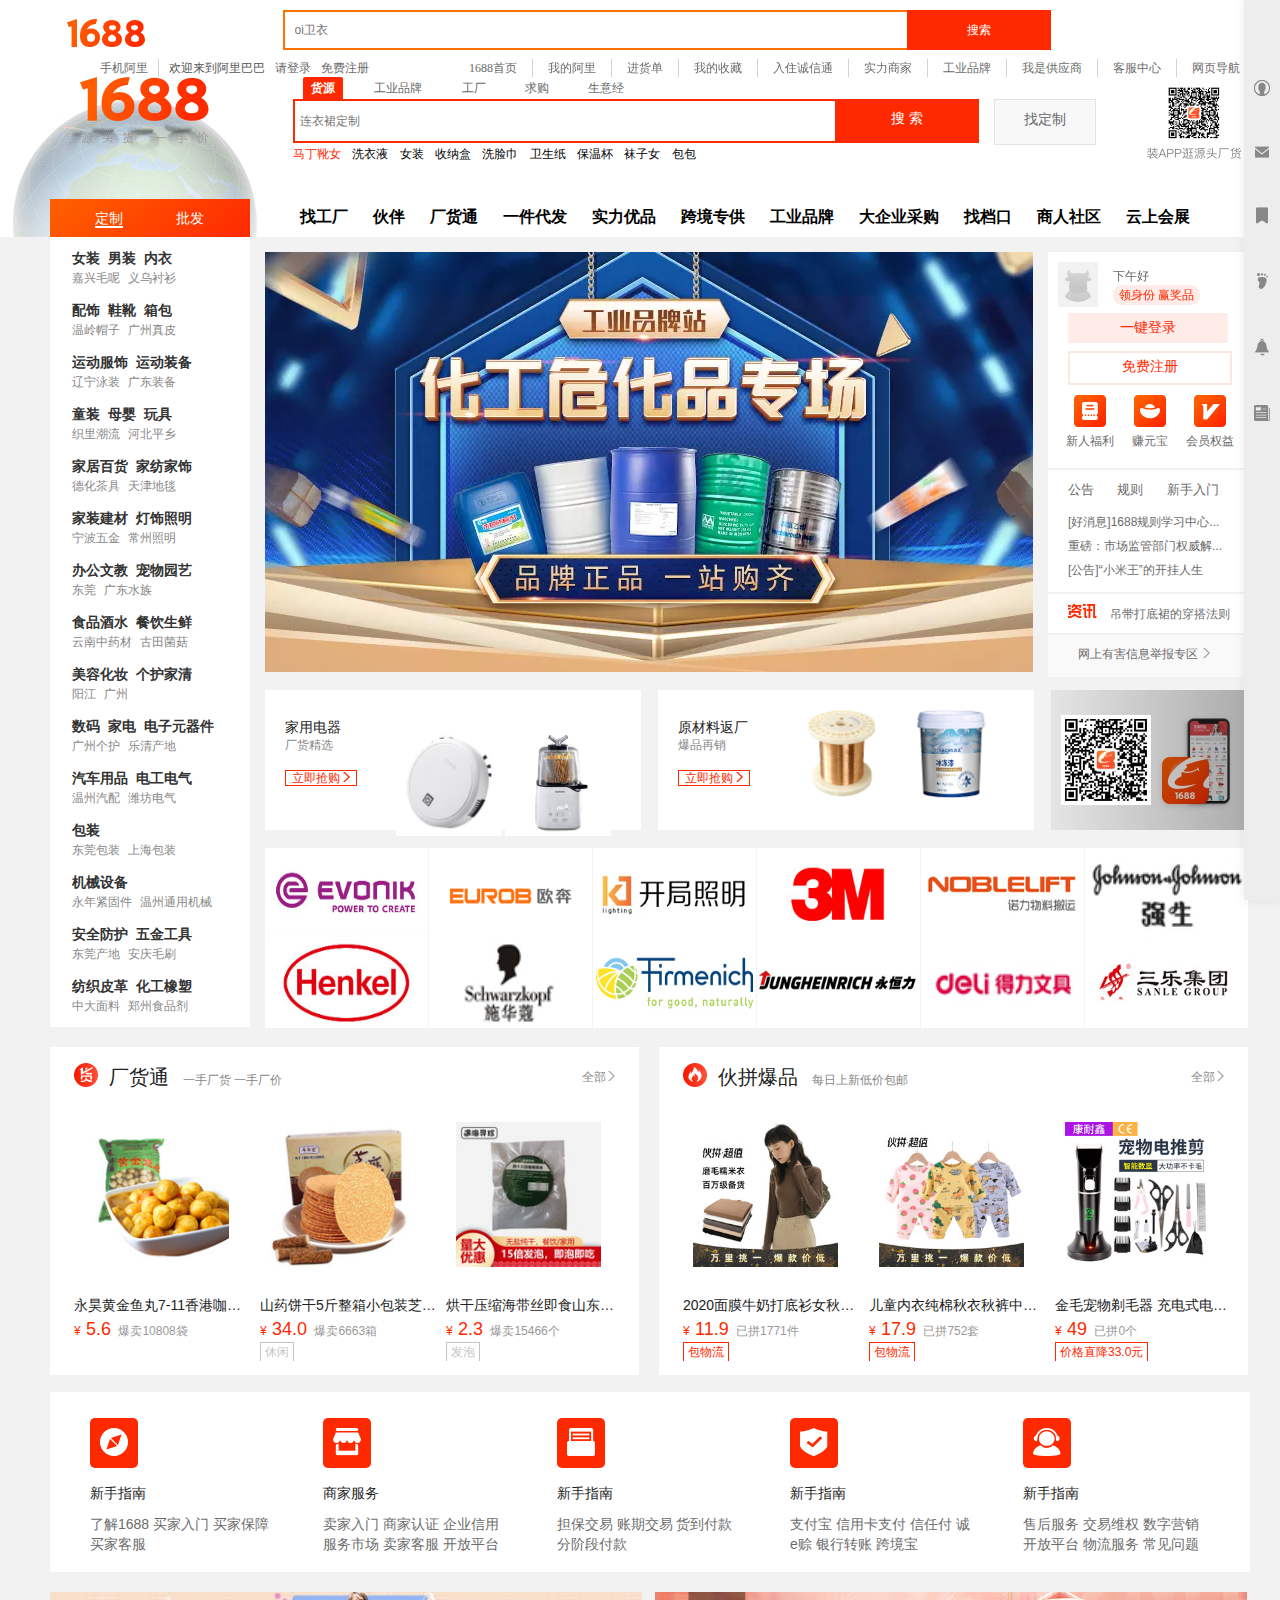
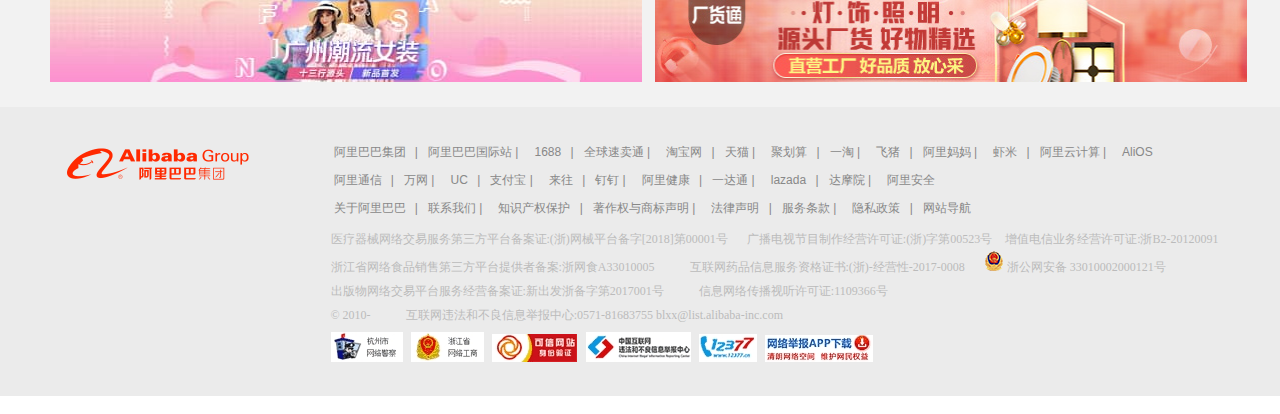
<file: index.html>
<!DOCTYPE html>
<html>
	<head>
		<meta charset="utf-8">
		<link rel="icon" href="./icon/logo.png" type="image/x-icon">
		<title>阿里巴巴1688.com-全球领先的采购批发平台，批发网</title>
		<link rel="stylesheet" type="text/css" href="./css/index.css"/>
		<link rel="stylesheet" type="text/css" href="./css/public.css"/>
		<script src="jquery-1.12.4.js"></script>
		<script>
			// 实现搜索栏隐藏吸顶效果
			$(window).on('scroll',function(){
    var st = $(document).scrollTop();
    if( st>0 ){
        $('.layer_search').fadeIn(300);
    }else{
        $('.layer_search').fadeOut(300);
    }   
});
		</script>
	</head>
	<body>
		<!-- <div class="yids">
			<p>易</p>
			<p>大</p>
			<p>师</p>
			<p>牛</p>
			<p>逼</p>
		</div> -->
		<!-- 1688首页 -->
		<div class="giftubofang">
			<!-- 实现背景中地球转动gif图 -->
			<img src="./img/diqiu.gif">
		</div>
		<div class="index_sell">
			<div class="layer_search">
				<!-- 实现搜索栏隐藏吸顶效果的搜索框 -->
				<div class="layer-1200">
					<div class="logo_1688_warp">
						<img src="img/1688layerlogo.png">
					</div>
					<div class="common-index-searchbox">
						<div class="common-search-form">
							<div class="ali-search" style="height: 40px; width: 735px;">
								<form>
									<input type="text" name="" placeholder="oi卫衣" id="" value="" />
								</form>
								<button class="single" type="submit" style="width: 144px;">搜索</button>
							</div>
						</div>
					</div>
				</div>
			</div>
			<!-- 主体内容 -->
			<div class="index_top clear01">
				<!-- 首页索引栏 -->
				<div class="index_index">
					<div class="top_wrapper clear01">
						<!-- 顶部菜单 -->
						<div class="mobile">
							<a href="#">手机阿里</a>
						</div>
						<div class="login_status"><!-- 实现1688的头部nav导航栏左块-->
							<ul>
								<li>欢迎来到阿里巴巴</li>
								<li><a href="#" title="请登录">请登录</a></li>
								<li><a href="#" title="免费注册">免费注册</a></li>
							</ul>
						</div>
						<div class="top_input_nav"><!--实现1688导航栏右块-->
							<ul>
								<li class=""><a href="./index.html" title="1688首页">1688首页</a></li>
								<li class="nav_slsj"><a href="#" title="我的阿里">我的阿里</a></li>
								<li class="nav_slsj"><a href="#" title="进货单">进货单</a></li>
								<li class="nav_slsj">
									<a href="#" title="我的收藏">我的收藏</a>
									<div class="erjimuluwdsc clear01">
										<div class="erjimulu03">
											<p class="erjimulu_nav"><a href="#" title="货源">货源</a></p>
											<p class="erjimulu_title"><a href="#" title="收藏的货品">收藏的货品</a></p>
											<p class="erjimulu_title"><a href="#" title="铺货入淘的货品">铺货入淘的货品</a></p>
											<p class="erjimulu_title"><a href="#" title="铺货跨境ERP的货品">铺货跨境ERP的货品</a></p>
											<p class="erjimulu_title"><a href="#" title="转发过的货品">转发过的货品</a></p>
											<p class="erjimulu_title"><a href="#" title="浏览足迹">浏览足迹</a></p>
										</div>
										<div class="erjimulu03">
											<p class="erjimulu_nav"><a href="#" title="供应商">供应商</a></p>
											<p class="erjimulu_title"><a href="#" title="收藏的供应商">收藏的供应商</a></p>
											<p class="erjimulu_title"><a href="#" title="收藏的服务">收藏的服务</a></p>
											<p class="erjimulu_title"><a href="#" title="交易过的供应商">交易过的供应商</a></p>
										</div>
									</div>
								</li>
								<li class="nav_slsj">
									<a href="#" title="入住诚信通">入住诚信通</a>
									<div class="erjimulu">
										<div class="erjimulu01"><!--实现入住诚信通的二级菜单-->
											<p class="erjimulu_title"><a href="#" title="立即开店">立即开店</a></p>
											<p class="erjimulu_title"><a href="#" title="功能体验馆">功能体验馆</a></p>
											<p class="erjimulu_title"><a href="#" title="新会员申请">新会员申请</a></p>
											<p class="erjimulu_title"><a href="#" title="老会员续费">老会员续费</a></p>
											<p class="erjimulu_title"><a href="#" title="会员活动">会员活动</a></p>
											<p class="erjimulu_title"><a href="#" title="我的诚信通">我的诚信通</a></p>
										</div>
									</div>
								</li>
								<li class="nav_slsj">
									<a href="#" title="实力商家">实力商家</a>
									<div class="erjimulu">
										<div class="erjimulu01"><!--实现实力商家的二级菜单-->
											<p class="erjimulu_title"><a href="#" title="商家权益">商家权益</a></p>
											<p class="erjimulu_title"><a href="#" title="入住标准">入住标准</a></p>
											<p class="erjimulu_title"><a href="#" title="成功案例">成功案例</a></p>
											<p class="erjimulu_title"><a href="#" title="我要入住">我要入住</a></p>
										</div>
									</div>
								</li>
								<li><a href="#" title="工业品牌">工业品牌</a></li>
								<li><a href="#" title="我是供应商">我是供应商</a></li>
								<li><a href="#" title="客服中心">客服中心</a></li>
								<li><a href="#" title="网页导航">网页导航</a></li>
							</ul>
						</div>
					</div>
				</div>
				
				<!-- 顶部搜索栏 -->
				<div class="index_nav clear01">
					<div class="topnav1688">
						<a href="#">
							<img src="./img/1688index%20nav.png">
							<!-- 顶部搜索框左侧的logo图片 -->
						</a>
					</div>
					
					<div class="top_index_nav clear01">
						<div class="search_title">
							<span class="search_item">
								货源
							</span>
							<span class="search_item">
								工业品牌
							</span>
							<span class="search_item">
								工厂
							</span>
							<span class="search_item">
								求购
							</span>
							<span class="search_item">
								生意经
							</span>
						</div>
						<div class="search_nav">
							<form action="" method="">
								<ul>
									<li>
										<ul>
											<li></li>
										</ul>
									</li>
									<li>
										<form action="" method="">
											<input type="text" name="" placeholder="连衣裙定制" id="" value="" />
										</form>
									</li>
									<li class="search_ss"><a href="#">搜 索</a></li>
									<li class="search_zdz"><a href="#">找定制</a></li>
								</ul>
							</form>
						</div>
						<div class="search_hotword">
							<a class="link-hot-word">马丁靴女</a>
							<a class="link-hot-word">洗衣液</a>
							<a class="link-hot-word">女装</a>
							<a class="link-hot-word">收纳盒</a>
							<a class="link-hot-word">洗脸巾</a>
							<a class="link-hot-word">卫生纸</a>
							<a class="link-hot-word">保温杯</a>
							<a class="link-hot-word">袜子女</a>
							<a class="link-hot-word">包包</a>
						</div>
					</div>
					<div class="index_search_erweima">
						<img src="img/index-search-right.png">
					</div>
				</div>
			</div>
			<div class="index_main_box">
				<div class="layout">
					<div class="layout_head clear01">
						<div class="layout_head_left">
							<span class="main_nav_title">定制</span>
							<span class="main_nav_title">批发</span>
						</div>
						<div class="layout_head_right clear01">
							<ul>
								<li><a class="nav_table" href="#">找工厂</a></li>
								<li><a class="nav_table" href="#">伙伴</a></li>
								<li><a class="nav_table" href="#">厂货通</a></li>
								<li><a class="nav_table" href="#">一件代发</a></li>
								<li><a class="nav_table" href="#">实力优品</a></li>
								<li><a class="nav_table" href="#">跨境专供</a></li>
								<li><a class="nav_table" href="#">工业品牌</a></li>
								<li><a class="nav_table" href="#">大企业采购</a></li>
								<li><a class="nav_table" href="#">找档口</a></li>
								<li><a class="nav_table" href="#">商人社区</a></li>
								<li><a class="nav_table" href="#">云上会展</a></li>
							</ul>
						</div>
					</div>
					<div class="layout_foot clear01">
						<div class="layout_foot_menu"><!-- 主题左边的菜单栏 -->
							<div class="menu01">
								<ul>
									<li class="menu01_item">
										<div class="c_menu">
											<p>
												<a href="#">女装</a>
												<a href="#">男装</a>
												<a href="#">内衣</a>
											</p>
											<p>
												<a href="#">嘉兴毛呢</a>
												<a href="#">义乌衬衫</a>
											</p>
										</div>
										
									</li>
									<li class="menu01_item">
										<div class="c_menu">
											<p>
												<a href="#">配饰</a>
												<a href="#">鞋靴</a>
												<a href="#">箱包</a>
											</p>
											<p>
												<a href="#">温岭帽子</a>
												<a href="#">广州真皮</a>
											</p>
										</div>
									</li>
									<li class="menu01_item">
										<div class="c_menu">
											<p>
												<a href="#">运动服饰</a>
												<a href="#">运动装备</a>
											</p>
											<p>
												<a href="#">辽宁泳装</a>
												<a href="#">广东装备</a>
											</p>
										</div>
									</li>
									<li class="menu01_item">
										<div class="c_menu">
											<p>
												<a href="#">童装</a>
												<a href="#">母婴</a>
												<a href="#">玩具</a>
											</p>
											<p>
												<a href="#">织里潮流</a>
												<a href="#">河北平乡</a>
											</p>
										</div>
									</li>
									<li class="menu01_item">
										<div class="c_menu">
											<p>
												<a href="#">家居百货</a>
												<a href="#">家纺家饰</a>
											</p>
											<p>
												<a href="#">德化茶具</a>
												<a href="#">天津地毯</a>
											</p>
										</div>
									</li>
									<li class="menu01_item">
										<div class="c_menu">
											<p>
												<a href="#">家装建材</a>
												<a href="#">灯饰照明</a>
											</p>
											<p>
												<a href="#">宁波五金</a>
												<a href="#">常州照明</a>
											</p>
										</div>
									</li>
									<li class="menu01_item">
										<div class="c_menu">
											<p>
												<a href="#">办公文教</a>
												<a href="#">宠物园艺</a>
											</p>
											<p>
												<a href="#">东莞</a>
												<a href="#">广东水族</a>
											</p>
										</div>
									</li>
									<li class="menu01_item">
										<div class="c_menu">
											<p>
												<a href="#">食品酒水</a>
												<a href="#">餐饮生鲜</a>
											</p>
											<p>
												<a href="#">云南中药材</a>
												<a href="#">古田菌菇</a>
											</p>
										</div>
									</li>
									<li class="menu01_item">
										<div class="c_menu">
											<p>
												<a href="#">美容化妆</a>
												<a href="#">个护家清</a>
											</p>
											<p>
												<a href="#">阳江</a>
												<a href="#">广州</a>
											</p>
										</div>
									</li>
									<li class="menu01_item">
										<div class="c_menu">
											<p>
												<a href="#">数码</a>
												<a href="#">家电</a>
												<a href="#">电子元器件</a>
											</p>
											<p>
												<a href="#">广州个护</a>
												<a href="#">乐清产地</a>
											</p>
										</div>
									</li>
									<li class="menu01_item">
										<div class="c_menu">
											<p>
												<a href="#">汽车用品</a>
												<a href="#">电工电气</a>
											</p>
											<p>
												<a href="#">温州汽配</a>
												<a href="#">潍坊电气</a>
											</p>
										</div>
									</li>
									<li class="menu01_item">
										<div class="c_menu">
											<p>
												<a href="#">包装</a>
											</p>
											<p>
												<a href="#">东莞包装</a>
												<a href="#">上海包装</a>
											</p>
										</div>
									</li>
									<li class="menu01_item">
										<div class="c_menu">
											<p>
												<a href="#">机械设备</a>
											</p>
											<p>
												<a href="#">永年紧固件</a>
												<a href="#">温州通用机械</a>
											</p>
										</div>
									</li>
									<li class="menu01_item">
										<div class="c_menu">
											<p>
												<a href="#">安全防护</a>
												<a href="#">五金工具</a>
											</p>
											<p>
												<a href="#">东莞产地</a>
												<a href="#">安庆毛刷</a>
											</p>
										</div>
									</li>
									<li class="menu01_item">
										<div class="c_menu">
											<p>
												<a href="#">纺织皮革</a>
												<a href="#">化工橡塑</a>
											</p>
											<p>
												<a href="#">中大面料</a>
												<a href="#">郑州食品剂</a>
											</p>
										</div>
									</li>
								</ul>
							</div>
						</div>
						<div class="layout_foot_banner ">
							<div class="index_main_container clear01">
								<div class="container_img">
									<a href="#">
										<img class="container_img01" src="./img/index_main_hc.png">
									</a>
								</div>
								<div class="container_login">
									<div class="login_userone">
										<p class="userimg">
											<span>
												<img src="./img/mainloginimg.png">
											</span>
										</p>
										<p class="field">
											<span>下午好</span>
											<br />
											<a class="shokepper" href="#">领身份&nbsp;赢奖品</a>
										</p>
									</div>
									<div class="login_usertwo">
										<a href="#">
											<p class="user_login">一键登录</p>
										</a>
										<a href="#">
											<p class="user_registered">免费注册</p>
										</a>
									</div>
									<div class="login_userthree clear01">
										<a href="#">
											<img src="./img/indexxrfl.png">
											<p>
												新人福利
											</p>
										</a>
										<a href="#">
											<img src="./img/zyb.png">
											<p>
												赚元宝
											</p>
										</a>
										<a href="#">
											<img src="./img/hyqy.png">
											<p>
												会员权益
											</p>
										</a>
									</div>
									<div class="login_userfour">
										<div class="login_userfour_gonggao">
											<p class="one_nav">
												<span>
													<a href="">公告</a>
												</span>
												<span>
													<a href="">规则</a>
												</span>
												<span>
													<a href="">新手入门</a>
												</span>
											</p>
										</div>
										<div class="login_userfour_nr">
											<p class="paragraph"><a href="#">[好消息]1688规则学习中心...</a></p>
											<p class="paragraph"><a href="#">重磅：市场监管部门权威解...</a></p>
											<p class="paragraph"><a href="#">[公告]“小米王”的开挂人生</a></p>
										</div>
									</div>
									<div class="login_userfive">
										<span class="userfive_zx"><img src="./img/userfivezx.png"></span>
										<span class="userfive_xx"><a href="#">吊带打底裙的穿搭法则</a></span>
									</div>
									<div class="login_usersix">
										<p>
											<a href="#">网上有害信息举报专区</a>
											<img src="img/yjt.png">
										</p>
									</div>
								</div>
							</div>
							<div class="index_main_sub clear01">
								<div class="sub_grid clear01">
									<a href="#">
										<div class="grid_r">
											<img src="./img/maindbd.jpg">
											<img src="./img/mainzzj.jpg">
										</div>
										<div class="grid_info">
											<h1>家用电器</h1>
											<h2>厂货精选</h2>
											<span class="button">
												立即抢购
												<i><img src="img/mainjt.png"></i>
											</span>
										</div>
									</a>
								</div>
								<div class="sub_grid">
									<a href="#">
										<div class="grid_r">
											<img src="./img/mainlxz.jpg">
											<img src="./img/mainbdq.jpg">
										</div>
										<div class="grid_info">
											<h1>原材料返厂</h1>
											<h2>爆品再销</h2>
											<span class="button">
												立即抢购
												<i><img src="img/mainjt.png"></i>
											</span>
										</div>
									</a>
								</div>
								<div class="new_ad_box">
									<img src="img/mainsjerwm.jpg">
								</div>
							</div>
							<div class="index_main_bannerimg">
								<ul class="pc_new_grandlist clear01">
									<li class="grid">
										<a href="#"><img src="./img/evonik.jpg"</a>
									</li>
									<li class="grid">
										<a href="#"><img src="./img/eurob.jpg"</a>
									</li>
									<li class="grid">
										<a href="#"><img src="./img/kjzm.jpg"</a>
									</li>
									<li class="grid">
										<a href="#"><img src="./img/3m3m.jpg"</a>
									</li>
									<li class="grid">
										<a href="#"><img src="./img/noblelife.jpg"</a>
									</li>
									<li class="grid">
										<a href="#"><img src="./img/qiangsheng.jpg"</a>
									</li>
									<li class="grid">
										<a href="#"><img src="./img/henkel.jpg"</a>
									</li>
									<li class="grid">
										<a href="#"><img src="./img/schwazkopf.jpg"</a>
									</li>
									<li class="grid">
										<a href="#"><img src="./img/firmenich.jpg"</a>
									</li>
									<li class="grid">
										<a href="#"><img src="./img/jungheinrich.jpg"</a>
									</li>
									<li class="grid">
										<a href="#"><img src="./img/deli.jpg"</a>
									</li>
									<li class="grid">
										<a href="#"><img src="./img/SANEEGROUP.png"</a>
									</li>
								</ul>
							</div>
						</div>
					</div>
				</div>
				<div class="main_new_box">
					<div class="huo_new_box clear01">
						<div class="changhuo_list">
							<div class="huo_common_head">
								<a href="#">
									<img class="icon" src="./img/mainhuohuologo.png">
								</a>
								<a href="#"><span class="main_title">厂货通</span></a>
								<a href="#"><span class="sub_title">一手厂货 一手厂价</span></a>
								<a href="#"><span class="yjt_img">全部<img src="img/yjt.png"></span></a>
							</div>
							<div class="changhuo_main">
								<ul class="huo_offers_list">
									<li>
										<a href="#">
											<span class="offers_img_box">
												<div class="img_pank">
													<img src="./img/yhhjyw.jpg">
												</div>
											</span>
											<p class="offers_title" title="永昊黄金鱼丸7-11香港咖喱鱼蛋鱼旦火锅鱼丸冷冻批发关东煮">
												<span>永昊黄金鱼丸7-11香港咖喱鱼蛋鱼旦火锅鱼丸冷冻批发关东煮</span>
											</p>
											<p class="offers_info" title="">
												<span class="offer-yuan">¥</span>
												<span class="offer-price">5.6</span>
												<span class="offer-sale">爆卖10808袋</span>
											</p>
										</a>
									</li>
									<li>
										<a href="#">
											<span class="offers_img_box">
												<div class="img_pank">
													<img src="./img/sybg.jpg">
												</div>
											</span>
											<p class="offers_title" title="山药饼干5斤整箱小包装芝麻片煎饼薄脆休闲网红零食批发一件代发">
												<span>山药饼干5斤整箱小包装芝麻片煎饼薄脆休闲网红零食批发一件代发</span>
											</p>
											<p class="offers_info">
												<span class="offer-yuan">¥</span>
												<span class="offer-price">34.0</span>
												<span class="offer-sale">爆卖6663箱</span>
											</p>
											<p class="offers_info">
												<span class="offer-extra">休闲</span>
											</p>
										</a>
									</li>
									<li>
										<a href="#">
											<span class="offers_img_box">
												<div class="img_pank">
													<img src="./img/hgyshds.jpg">
												</div>
											</span>
											<p class="offers_title" title="烘干压缩海带丝即食山东烟台干海带丝即食免洗发泡无盐纯干20克">
												<span>烘干压缩海带丝即食山东烟台干海带丝即食免洗发泡无盐纯干20克</span>
											</p>
											<p class="offers_info" title="">
												<span class="offer-yuan">¥</span>
												<span class="offer-price">2.3</span>
												<span class="offer-sale">爆卖15466个</span>
											</p>
											<p class="offers_info">
												<span class="offer-extra">发泡</span>
											</p>
										</a>
									</li>
								</ul>
							</div>
						</div>
						<div class="huoping_list">
							<div class="huo_common_head">
								<a href="#">
									<img class="icon" src="./img/mainlayoutre.png">
								</a>
								<a href="#"><span class="main_title">伙拼爆品</span></a>
								<a href="#"><span class="sub_title">每日上新低价包邮</span></a>
								<a href="#"><span class="yjt_img">全部<img src="img/yjt.png"></span></a>
							</div>
							<div class="huoping_main">
								<ul class="huo_offers_list">
									<li>
										<a href="#">
											<span class="offers_img_box">
												<div class="img_pank">
													<img src="./img/2020mmnndds.jpg">
												</div>
											</span>
											<p class="offers_title" title="2020面膜牛奶打底衫女秋冬半高领打底衣上衣韩版内搭t恤修身长袖">
												<span>2020面膜牛奶打底衫女秋冬半高领打底衣上衣韩版内搭t恤修身长袖</span>
											</p>
											<p class="offers_info" title="">
												<span class="offer-yuan">¥</span>
												<span class="offer-price">11.9</span>
												<span class="offer-sale">已拼1771件</span>
											</p>
											<p class="offers_info">
												<span class="offer-extra02">包物流</span>
											</p>
										</a>
									</li>
									<li>
										<a href="#">
											<span class="offers_img_box">
												<div class="img_pank">
													<img src="./img/ertnycmqy.jpg">
												</div>
											</span>
											<p class="offers_title" title="儿童内衣纯棉秋衣秋裤中大童无骨家居服男童女童无骨莱卡套装">
												<span>儿童内衣纯棉秋衣秋裤中大童无骨家居服男童女童无骨莱卡套装</span>
											</p>
											<p class="offers_info">
												<span class="offer-yuan">¥</span>
												<span class="offer-price">17.9</span>
												<span class="offer-sale">已拼752套</span>
											</p>
											<p class="offers_info">
												<span class="offer-extra02">包物流</span>
											</p>
										</a>
									</li>
									<li>
										<a href="#">
											<span class="offers_img_box">
												<div class="img_pank">
													<img src="./img/jmcwtxd.jpg">
												</div>
											</span>
											<p class="offers_title" title="金毛宠物剃毛器 充电式电推剪大型犬猫咪宠物用品 电推子剪毛器C8">
												<span>金毛宠物剃毛器 充电式电推剪大型犬猫咪宠物用品 电推子剪毛器C8</span>
											</p>
											<p class="offers_info" title="">
												<span class="offer-yuan">¥</span>
												<span class="offer-price">49</span>
												<span class="offer-sale">已拼0个</span>
											</p>
											<p class="offers_info">
												<span class="offer-extra02">价格直降33.0元</span>
											</p>
										</a>
									</li>
								</ul>
							</div>
						</div>
					</div>
				</div>
			</div>
			<div class="index_foot">
				<div class="index_foot_nav">
					<div class="foot_nav_box">
						<ul class="foot_box_list">
							<li>
								<span class="pc-new-Footer_nav-li">
									<img src="./img/xszn.png">
								</span>
								<span class="pc-new-Footer_nav-name">
									新手指南
								</span>
								<p class="pc-new-Footer-nav-title">
									<a href="#">了解1688</a>
									<a href="#">买家入门</a>
									<a href="#">买家保障</a>
									<a href="#">买家客服</a>
								</p>
							</li>
							<li>
								<span class="pc-new-Footer_nav-li">
									<img src="./img/sjfw.png">
								</span>
								<span class="pc-new-Footer_nav-name">
									商家服务
								</span>
								<p class="pc-new-Footer-nav-title">
									<a href="#">卖家入门</a>
									<a href="#">商家认证</a>
									<a href="#">企业信用</a>
									<a href="#">服务市场</a>
									<a href="#">卖家客服</a>
									<a href="#">开放平台</a>
								</p>
							</li>
							<li>
								<span class="pc-new-Footer_nav-li">
									<img src="./img/jyfs.png">
								</span>
								<span class="pc-new-Footer_nav-name">
									新手指南
								</span>
								<p class="pc-new-Footer-nav-title">
									<a href="#">担保交易</a>
									<a href="#">账期交易</a>
									<a href="#">货到付款</a>
									<a href="#">分阶段付款</a>
								</p>
							</li>
							<li>
								<span class="pc-new-Footer_nav-li">
									<img src="./img/zffs.png">
								</span>
								<span class="pc-new-Footer_nav-name">
									新手指南
								</span>
								<p class="pc-new-Footer-nav-title">
									<a href="#">支付宝</a>
									<a href="#">信用卡支付</a>
									<a href="#">信任付</a>
									<a href="#">诚e赊</a>
									<a href="#">银行转账</a>
									<a href="#">跨境宝</a>
								</p>
							</li>
							<li>
								<span class="pc-new-Footer_nav-li">
									<img src="./img/1688fw.png">
								</span>
								<span class="pc-new-Footer_nav-name">
									新手指南
								</span>
								<p class="pc-new-Footer-nav-title">
									<a href="#">售后服务</a>
									<a href="#">交易维权</a>
									<a href="#">数字营销</a>
									<a href="#">开放平台</a>
									<a href="#">物流服务</a>
									<a href="#">常见问题</a>
								</p>
							</li>
						</ul>
					</div>
				</div>
				<div class="index_foot_gg">
					<span class="foot_gg_img"><img src="img/footgzclnz.jpg"></span>
					<span class="foot_gg_img"><img src="img/footdszm.jpg"></span>
				</div>
				<div class="index_foot_box">
					<div class="footer_box clear01">
						<div class="footer_img_logo">
							<img src="./img/albbjtlogo.png">
						</div>
						<div class="footer_box_right">
							<span class="footer_right_hd">
								<span class="title">
									<a href="#">阿里巴巴集团</a>
								</span>
								<span class="title">
									<span>|&nbsp;&nbsp;</span>
									<a href="#">阿里巴巴国际站</a>
									<span>|&nbsp;&nbsp;</span>
								</span>
								<span class="title">
									<a href="#">1688</a>
								</span>
								<span class="title">
									<span>|&nbsp;&nbsp;</span>
									<a href="#">全球速卖通</a>
									<span>|&nbsp;&nbsp;</span>
								</span>
								<span class="title">
									<a href="#">淘宝网</a>
								</span>
								<span class="title">
									<span>|&nbsp;&nbsp;</span>
									<a href="#">天猫</a>
									<span>|&nbsp;&nbsp;</span>
								</span>
								<span class="title">
									<a href="#">聚划算</a>
								</span>
								<span class="title">
									<span>|&nbsp;&nbsp;</span>
									<a href="#">一淘</a>
									<span>|&nbsp;&nbsp;</span>
								</span>
								<span class="title">
									<a href="#">飞猪</a>
								</span>
								<span class="title">
									<span>|&nbsp;&nbsp;</span>
									<a href="#">阿里妈妈</a>
									<span>|&nbsp;&nbsp;</span>
								</span>
								<span class="title">
									<a href="#">虾米</a>
								</span>
								<span class="title">
									<span>|&nbsp;&nbsp;</span>
									<a href="#">阿里云计算</a>
									<span>|&nbsp;&nbsp;</span>
								</span>
								<span class="title">
									<a href="#">AliOS</a>
								</span>
							</span>
							<span class="footer_right_bd">
								<span class="title">
									<a href="#">阿里通信</a>
								</span>
								<span class="title">
									<span>|&nbsp;&nbsp;</span>
									<a href="#">万网</a>
									<span>|&nbsp;&nbsp;</span>
								</span>
								<span class="title">
									<a href="#">UC</a>
								</span>
								<span class="title">
									<span>|&nbsp;&nbsp;</span>
									<a href="#">支付宝</a>
									<span>|&nbsp;&nbsp;</span>
								</span>
								<span class="title">
									<a href="#">来往</a>
								</span>
								<span class="title">
									<span>|&nbsp;&nbsp;</span>
									<a href="#">钉钉</a>
									<span>|&nbsp;&nbsp;</span>
								</span>
								<span class="title">
									<a href="#">阿里健康</a>
								</span>
								<span class="title">
									<span>|&nbsp;&nbsp;</span>
									<a href="#">一达通</a>
									<span>|&nbsp;&nbsp;</span>
								</span>
								<span class="title">
									<a href="#">lazada</a>
								</span>
								<span class="title">
									<span>|&nbsp;&nbsp;</span>
									<a href="#">达摩院</a>
									<span>|&nbsp;&nbsp;</span>
								</span>
								<span class="title">
									<a href="#">阿里安全</a>
								</span>
							</span>
							<span class="footer_submain">
								<span class="title">
									<a href="#">关于阿里巴巴</a>
								</span>
								<span class="title">
									<span>|&nbsp;&nbsp;</span>
									<a href="#">联系我们</a>
									<span>|&nbsp;&nbsp;</span>
								</span>
								<span class="title">
									<a href="#">知识产权保护</a>
								</span>
								<span class="title">
									<span>|&nbsp;&nbsp;</span>
									<a href="#">著作权与商标声明</a>
									<span>|&nbsp;&nbsp;</span>
								</span>
								<span class="title">
									<a href="#">法律声明</a>
								</span>
								<span class="title">
									<span>|&nbsp;&nbsp;</span>
									<a href="#">服务条款</a>
									<span>|&nbsp;&nbsp;</span>
								</span>
								<span class="title">
									<a href="#">隐私政策</a>
								</span>
								<span class="title">
									<span>|&nbsp;&nbsp;</span>
									<a href="#">网站导航</a>
								</span>
							</span>
							<div class="footer_right_main">
								<a class="summary" href="#">医疗器械网络交易服务第三方平台备案证:(浙)网械平台备字[2018]第00001号</a>
								<span class="desc">广播电视节目制作经营许可证:(浙)字第00523号</span>
								<span class="desc">
									<a class="summary" href="#">增值电信业务经营许可证:浙B2-20120091</a>
								</span>
							</div>
							<div class="footer_ft">
								<span class="summary">浙江省网络食品销售第三方平台提供者备案:浙网食A33010005</span>
								<span class="desc1">互联网药品信息服务资格证书:(浙)-经营性-2017-0008</span>
								<span class="desc1">
									<img src="./img/jcjban.png" class="img_jc_icon">
									<a href="#" class="summary">浙公网安备 33010002000121号</a>
								</span>
							</div>
							<div class="footer_ft">
								<span class="summary">出版物网络交易平台服务经营备案证:新出发浙备字第2017001号</span>
								<span class="desc1">信息网络传播视听许可证:1109366号</span>
							</div>
							<div class="footer_ft">
								<span class="summary">© 2010-</span>
								<span class="desc1">互联网违法和不良信息举报中心:0571-81683755 blxx@list.alibaba-inc.com</span>
								
							</div>
							<div class="footer_cert">
								<span class="cert_img"><img src="./img/hzswljc.jpg"></span>
								<span class="cert_img"><img src="./img/zjswlgs.jpg"></span>
								<span class="cert_img"><img src="./img/可信网站身份验证.jpg"></span>
								<span class="cert_img"><img src="./img/zghlwblxx.jpg"></span>
								<span class="cert_img"><img src="./img/12377.jpg"></span>
								<span class="cert_img"><img src="./img/wljbappxz.jpg"></span>
							</div>
						</div>
					</div>
				</div>
			</div>
		</div>
		<div class="ali_vbar">
			<div class="vbar_main">
				<div class="vbar_main_contant">
					<div class="contant_item">
						<span><img src="./img/usertouxiang.png"</span>
					</div>
					<div class="contant_item">
						<span><img src="./img/fixxinf.png"</span>
					</div>
					<div class="contant_item">
						<span><img src="./img/fixshangxin.png"</span>
					</div>
					<div class="contant_item">
						<span><img src="./img/fixjiaoying.png"</span>
					</div>
					<div class="contant_item">
						<span><img src="./img/fixlingdang.png"</span>
					</div>
					<div class="contant_item">
						<span><img src="./img/fixshuben.png"</span>
					</div>
				</div>
			</div>
		</div>
	</body>
</html>
</file>
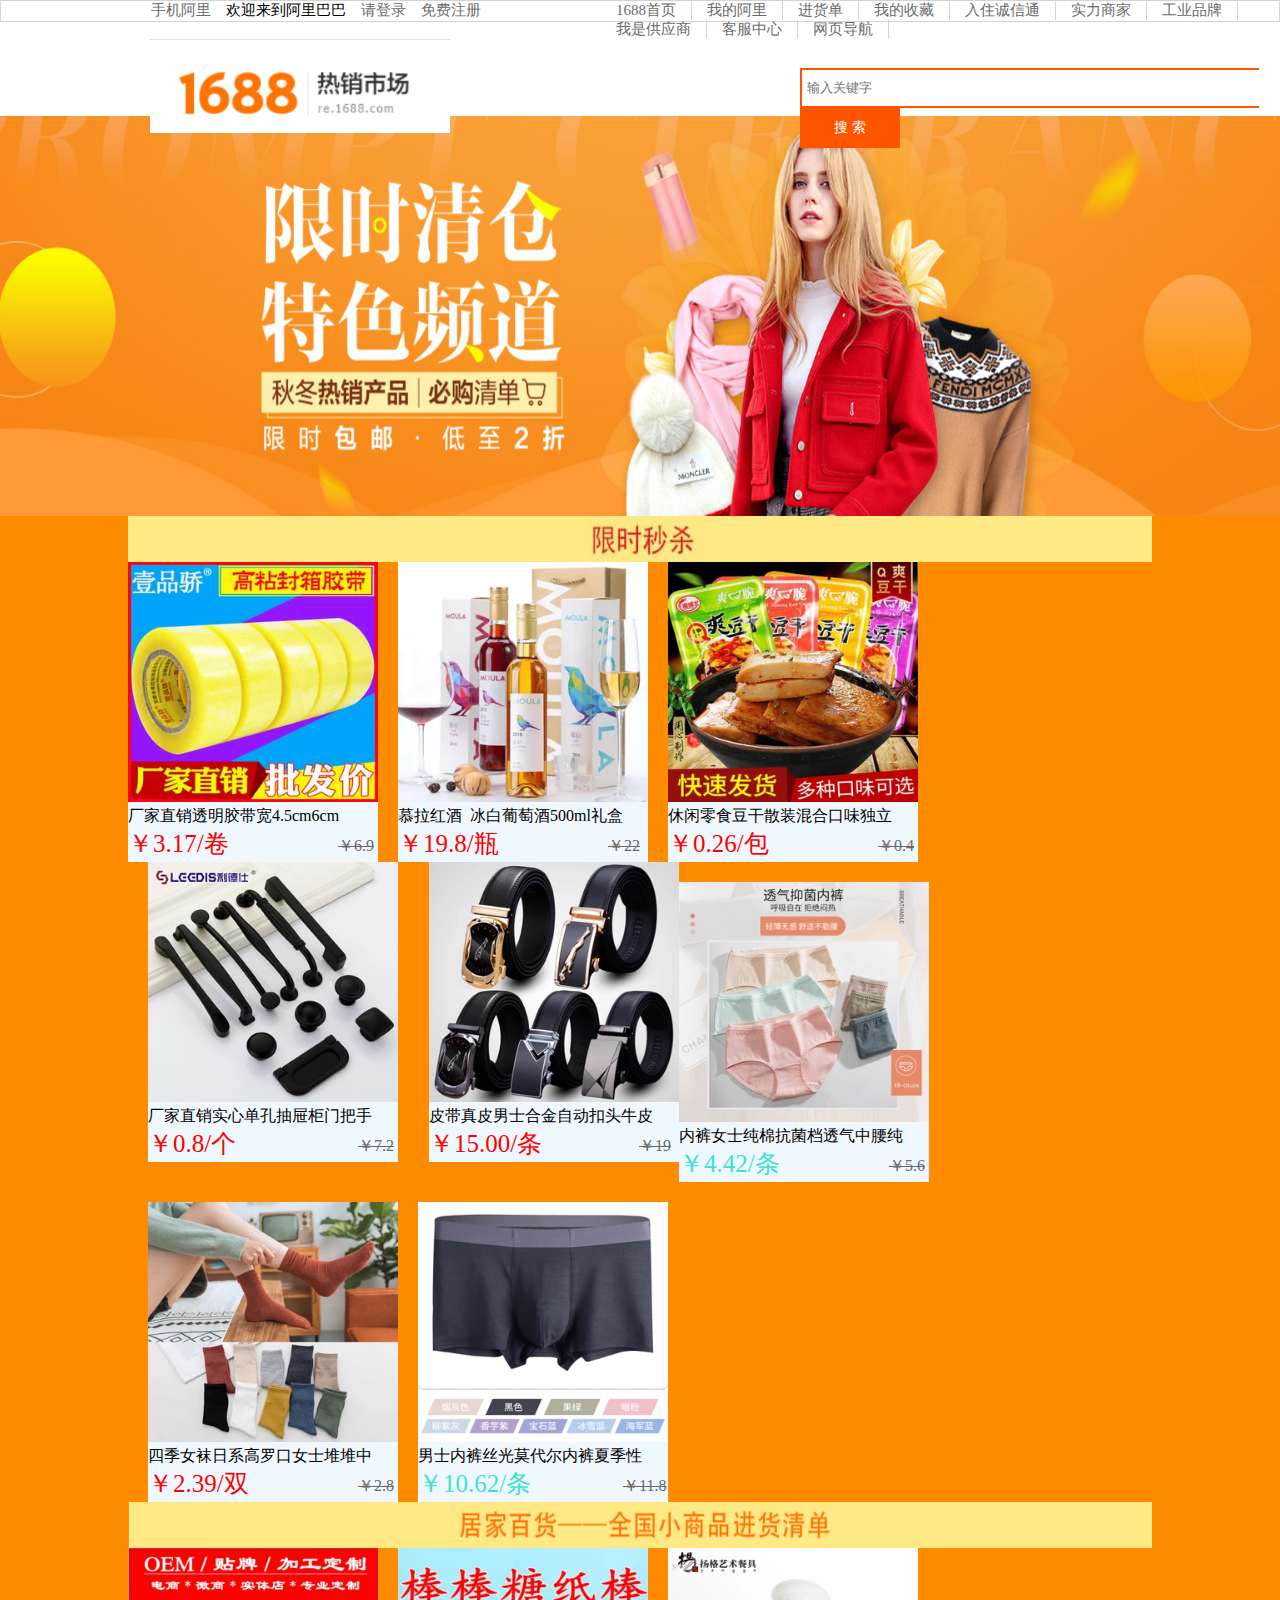
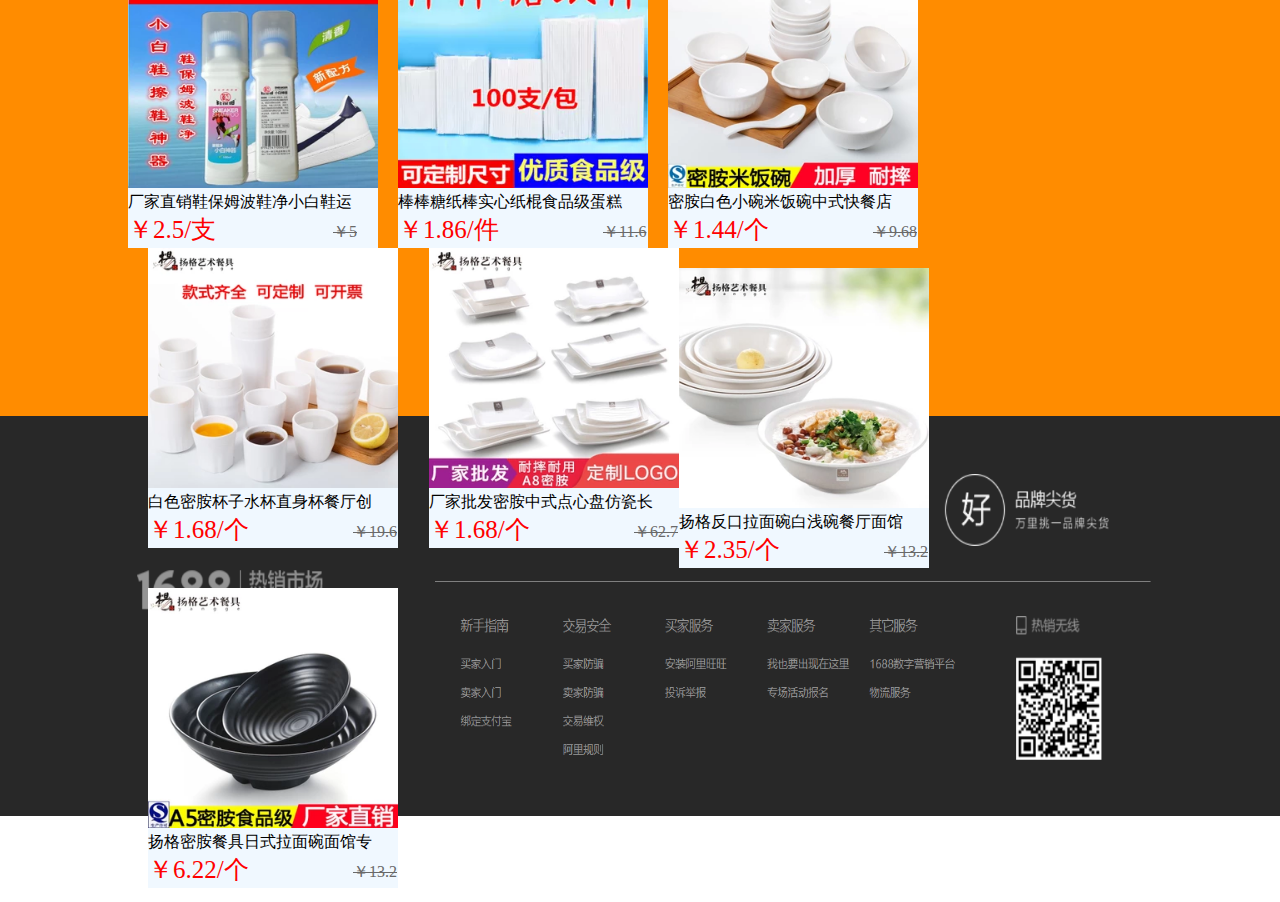
<file: 1688限时清仓.html>
<!DOCTYPE html>
<html lang="en">
<head>
    <meta charset="UTF-8">
    <link rel="stylesheet" href="./indexxyh.css">
    <meta name="viewport" content="width=device-width, initial-scale=1.0">
    <title>限时清仓</title>
</head>
<body>
    <div id="huidaodingbu" class="head">
        <div class="mobile">
            <a href="#">手机阿里</a>
        </div>
        <div class="login_status">
            <ul>
                <li>欢迎来到阿里巴巴</li>
                <li><a href="#">请登录</a></li>
                <li><a href="#">免费注册</a></li>
            </ul>
        </div>
        <div class="top_input_nav">
            <ul>
                <li><a href="./index.html">1688首页</a></li>
                <li><a href="#">我的阿里</a></li>
                <li><a href="#">进货单</a></li>
                <li><a href="#">我的收藏</a></li>
                <li><a href="#">入住诚信通</a></li>
                <li><a href="#">实力商家</a></li>
                <li><a href="#">工业品牌</a></li>
                <li><a href="#">我是供应商</a></li>
                <li><a href="#">客服中心</a></li>
                <li><a href="#">网页导航</a></li>
            </ul>
        </div>
    </div>
    <div class="head1">
        <div class="tupian1688"></div>
        <div class="top_hot_nav">
            <form action="" method="">
                <ul>
                    <li>
                        <ul>
                            <li></li>
                        </ul>
                    </li>
                    <li>
                        <form action="" method="">
                            <input type="text" name="" placeholder="输入关键字" id="" value="" />
                        </form>
                    </li>
                    <li><a href="#">搜 索</a></li>
                </ul>
            </form>
        </div>
    
    </div>
    <div class="suoyin"></div>
    <div class="body">
        <div class="left"></div>
        <div class="center">
            <div class="qianbu"></div>
            <div class="tupian">
                <img src="./1/3.webp" alt="">
                <div class="wenzi">
                    <p class="bianse">厂家直销透明胶带宽4.5cm6cm</p>
                    <p style="color: red; font-size: 25px;">￥3.17/卷</p>
                    <div class="xiaohangzi">
                        <!-- 让文字有删除线效果 -->
                        <span style="text-decoration:line-through; color: dimgrey;">￥6.9</span> 
                    </div>
                </div>
            </div>
            <div class="tupian1">
                <img src="./1/4.webp" alt="">
                <div class="wenzi">
                    <p class="bianse">慕拉红酒&nbsp;&nbsp;冰白葡萄酒500ml礼盒</p>
                    <p style="color: red; font-size: 25px;">￥19.8/瓶</p>
                    <div class="xiaohangzi">
                        <!-- 让文字有删除线效果 -->
                        <span style="text-decoration:line-through; color: dimgrey;">￥22</span> 
                    </div>
                </div>
            </div>
            <div class="tupian2">
                <img src="./1/5.webp" alt="">
                <div class="wenzi">
                    <p class="bianse">休闲零食豆干散装混合口味独立</p>
                    <p style="color: red; font-size: 25px;">￥0.26/包</p>
                    <div class="xiaohangzi">
                        <!-- 让文字有删除线效果 -->
                        <span style="text-decoration:line-through; color: dimgrey;">￥0.4</span> 
                    </div>
                </div>
            </div>
            <div class="tupian3">
                <img src="./1/6.webp" alt="">
                <div class="wenzi">
                    <p class="bianse">厂家直销实心单孔抽屉柜门把手</p>
                    <p style="color: red; font-size: 25px;">￥0.8/个</p>
                    <div class="xiaohangzi">
                        <!-- 让文字有删除线效果 -->
                        <span style="text-decoration:line-through; color: dimgrey;">￥7.2</span> 
                    </div>
                </div>
            </div>
            <div class="tupian4">
                <img src="./1/7.webp" alt="">
                <div class="wenzi">
                    <p class="bianse">皮带真皮男士合金自动扣头牛皮</p>
                    <p style="color: red; font-size: 25px;">￥15.00/条</p>
                    <div class="xiaohangzi">
                        <!-- 让文字有删除线效果 -->
                        <span style="text-decoration:line-through; color: dimgrey;">￥19</span> 
                    </div>
                </div>
            </div>
            <div class="tupian5">
                <img src="./1/8.webp" alt="">
                <div class="wenzi">
                    <p class="bianse">内裤女士纯棉抗菌档透气中腰纯</p>
                    <p style="color: turquoise; font-size: 25px;">￥4.42/条</p>
                    <div class="xiaohangzi">
                        <!-- 让文字有删除线效果 -->
                        <span style="text-decoration:line-through; color: dimgrey;">￥5.6</span> 
                    </div>
                </div>
            </div>
            <div class="tupian6">
                <img src="./1/9.webp" alt="">
                <div class="wenzi">
                    <p class="bianse">四季女袜日系高罗口女士堆堆中</p>
                    <p style="color: red; font-size: 25px;">￥2.39/双</p>
                    <div class="xiaohangzi">
                        <!-- 让文字有删除线效果 -->
                        <span style="text-decoration:line-through; color: dimgrey;">￥2.8</span> 
                    </div>
                </div>
            </div>
            <div class="tupian7">
                <img src="./1/10.webp" alt="">
                <div class="wenzi">
                    <p class="bianse">男士内裤丝光莫代尔内裤夏季性</p>
                    <p style="color:turquoise; font-size: 25px;">￥10.62/条</p>
                    <div class="xiaohangzi1">
                        <!-- 让文字有删除线效果 -->
                        <span style="text-decoration:line-through; color: dimgrey;">￥11.8</span> 
                    </div>
                </div>
            </div>
            <div class="zhongbu"></div>
            <div class="tupian">
                <img src="./1/11.jpg" alt="">
                <div class="wenzi">
                    <p class="bianse">厂家直销鞋保姆波鞋净小白鞋运</p>
                    <p style="color:red; font-size: 25px;">￥2.5/支</p>
                    <div class="xiaohangzi1">
                        <!-- 让文字有删除线效果 -->
                        <span style="text-decoration:line-through; color: dimgrey;">￥5</span> 
                    </div>
                </div>
            </div>
            <div class="tupian1">
                <img src="./1/12.jpg" alt="">
                <div class="wenzi">
                    <p class="bianse">棒棒糖纸棒实心纸棍食品级蛋糕</p>
                    <p style="color:red; font-size: 25px;">￥1.86/件</p>
                    <div class="xiaohangzi1">
                        <!-- 让文字有删除线效果 -->
                        <span style="text-decoration:line-through; color: dimgrey;">￥11.6</span> 
                    </div>
                </div>
            </div>
            <div class="tupian2">
                <img src="./1/13.jpg" alt="">
                <div class="wenzi">
                    <p class="bianse">密胺白色小碗米饭碗中式快餐店</p>
                    <p style="color:red; font-size: 25px;">￥1.44/个</p>
                    <div class="xiaohangzi1">
                        <!-- 让文字有删除线效果 -->
                        <span style="text-decoration:line-through; color: dimgrey;">￥9.68</span> 
                    </div>
                </div>
            </div>
            <div class="tupian3">
                <img src="./1/14.jpg" alt="">
                <div class="wenzi">
                    <p class="bianse">白色密胺杯子水杯直身杯餐厅创</p>
                    <p style="color:red; font-size: 25px;">￥1.68/个</p>
                    <div class="xiaohangzi1">
                        <!-- 让文字有删除线效果 -->
                        <span style="text-decoration:line-through; color: dimgrey;">￥19.6</span> 
                    </div>
                </div>
            </div>
            <div class="tupian4">
                <img src="./1/15.jpg" alt="">
                <div class="wenzi">
                    <p class="bianse">厂家批发密胺中式点心盘仿瓷长</p>
                    <p style="color:red; font-size: 25px;">￥1.68/个</p>
                    <div class="xiaohangzi1">
                        <!-- 让文字有删除线效果 -->
                        <span style="text-decoration:line-through; color: dimgrey;">￥62.7</span> 
                    </div>
                </div>
            </div>
            <div class="tupian5">
                <img src="./1/16.jpg" alt="">
                <div class="wenzi">
                    <p class="bianse">扬格反口拉面碗白浅碗餐厅面馆</p>
                    <p style="color:red; font-size: 25px;">￥2.35/个</p>
                    <div class="xiaohangzi1">
                        <!-- 让文字有删除线效果 -->
                        <span style="text-decoration:line-through; color: dimgrey;">￥13.2</span> 
                    </div>
                </div>
            </div>
            <div class="tupian6">
                <img src="./1/17.jpg" alt="">
                <div class="wenzi">
                    <p class="bianse">扬格密胺餐具日式拉面碗面馆专</p>
                    <p style="color:red; font-size: 25px;">￥6.22/个</p>
                    <div class="xiaohangzi1">
                        <!-- 让文字有删除线效果 -->
                        <span style="text-decoration:line-through; color: dimgrey;">￥13.2</span> 
                    </div>
                </div>
            </div>
        </div>
        <div class="right"></div>
    </div>
    <div id="dingwei1" class="dingwei">
        <div class="dingweitupian"></div>
        <div class="dingweishuxing">
            <ul>
                <li><a href=""><p>限时秒杀</p></a></li>
                <li><a href=""><p>今日特价</p></a></li>
                <li><a href=""><p>服装服饰</p></a></li>
                <li><a href=""><p>美食特卖</p></a></li>
                <li><a href=""><p>居家百货</p></a></li>
                <li><a href=""><p>家纺家饰</p></a></li>
                <li><a href=""><p>包装行业</p></a></li>
                <li><a href=""><p>家装建材</p></a></li>
                <li><a href=""><p>数码家电</p></a></li>
                <li><a href="#huidaodingbu"><p>回到顶部</p></a></li>
            </ul>
        </div>
    </div>
    <footer class="weibu"></footer>
<script>
    window.onscroll = function(){
        var t = document.documentElement.scrollTop||document.body.scrollTop;
        var scrollup = document.getElementById('dingwei1');
        if(t>=200){
            scrollup.style.display="block";
        }else{
            scrollup.style.display="none";
        }

            }
</script>
</body>
</html>
</file>
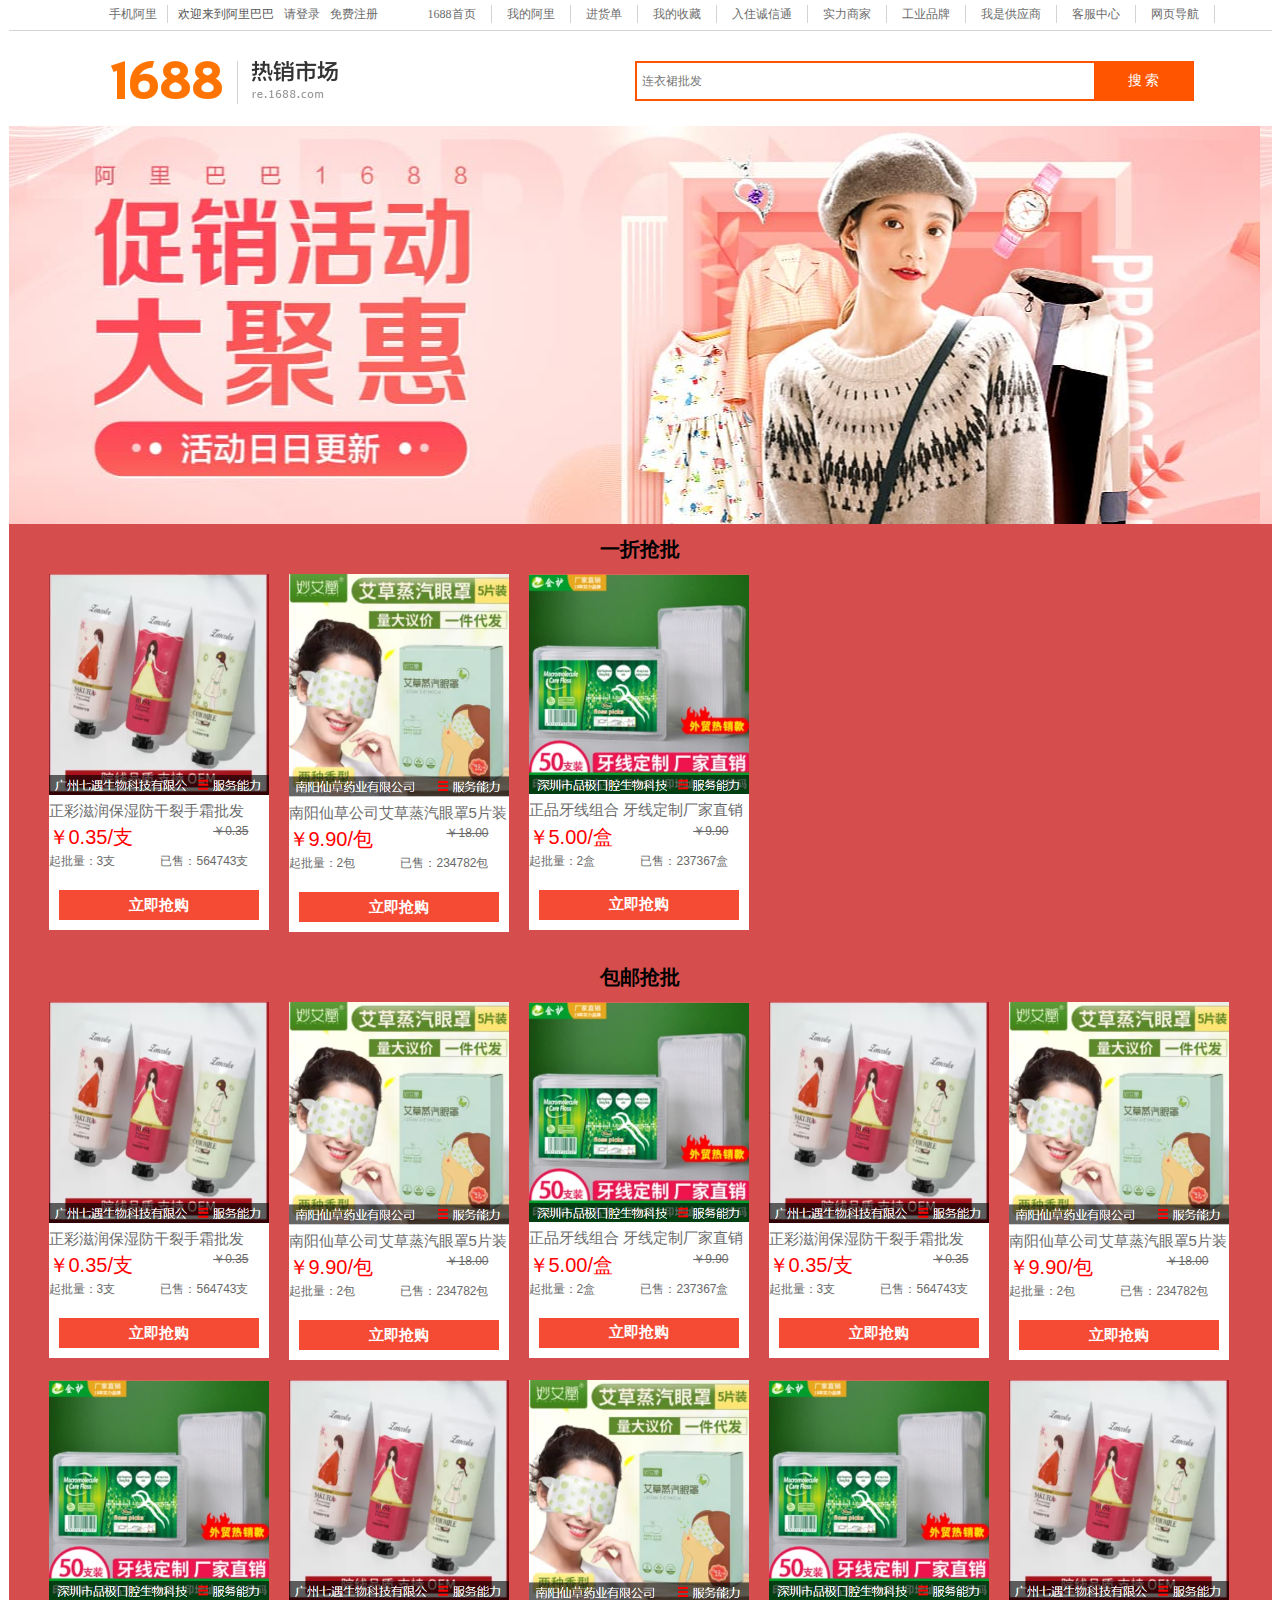
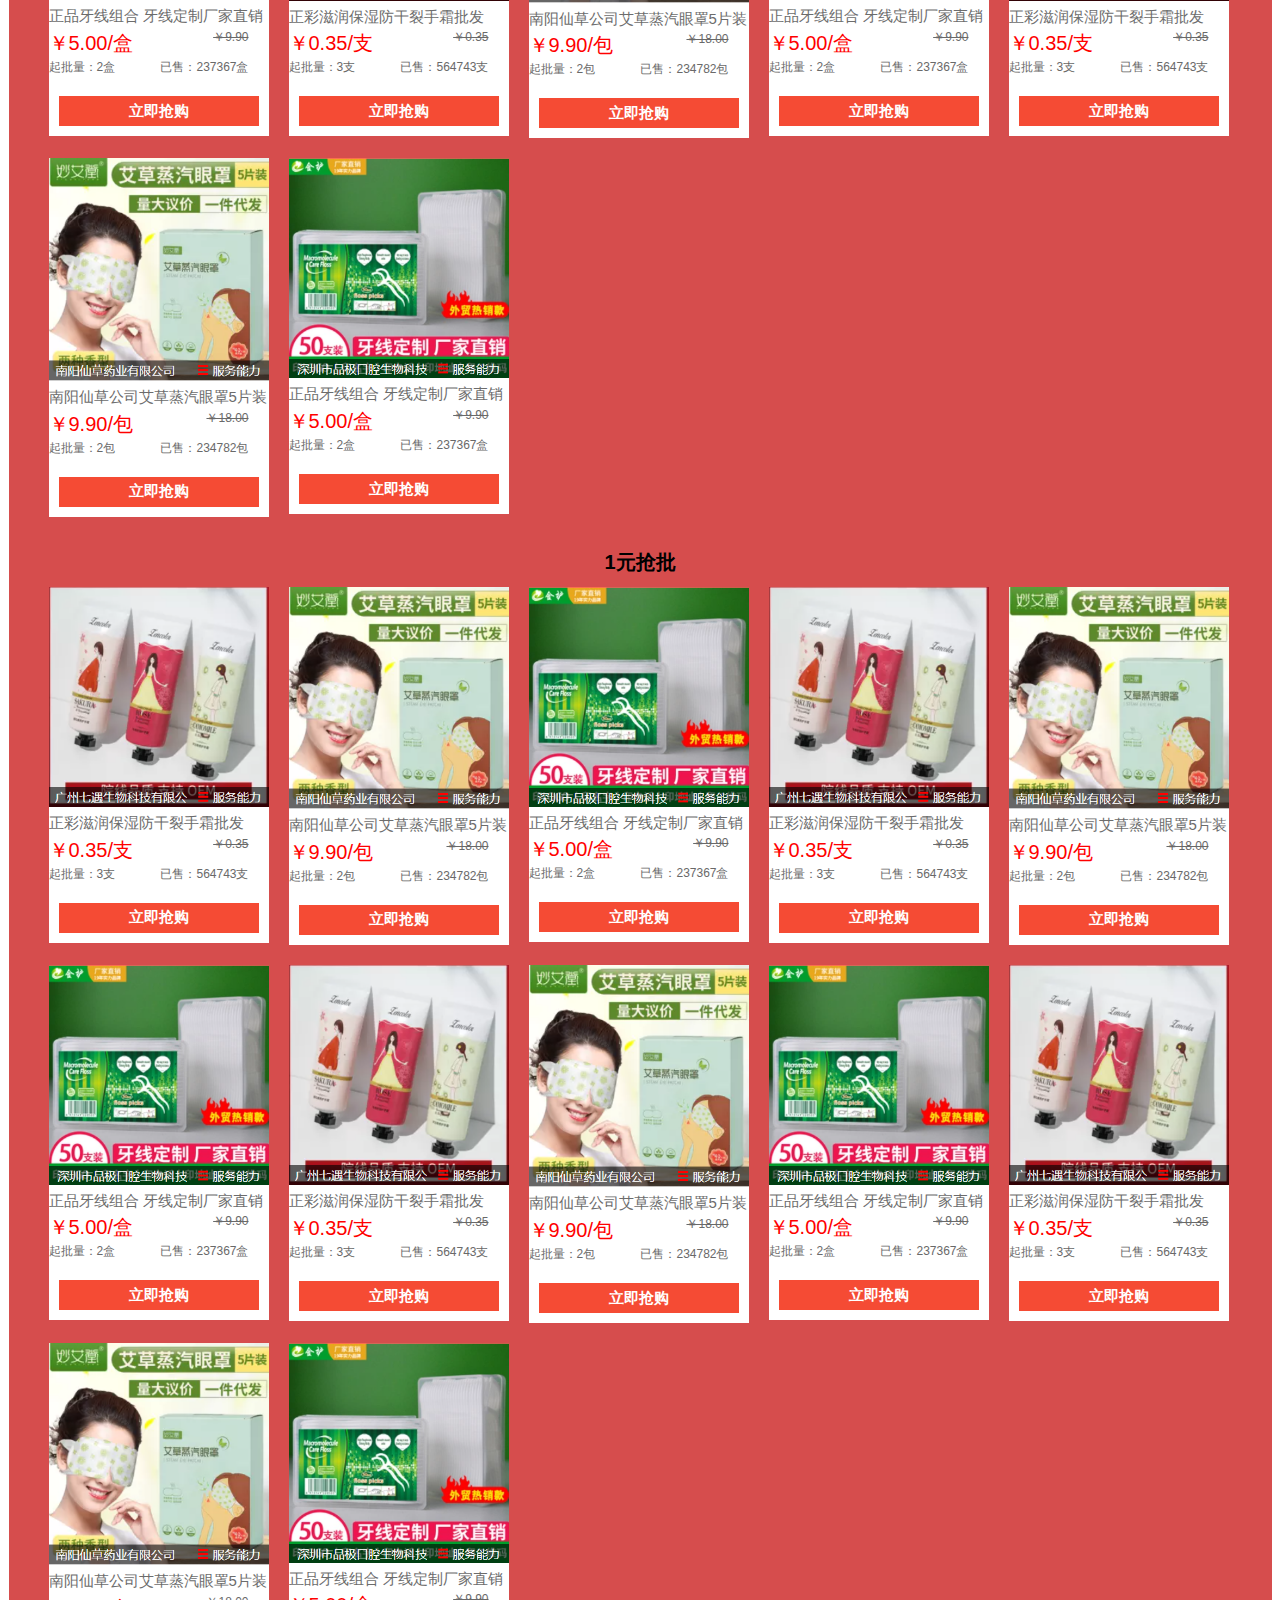
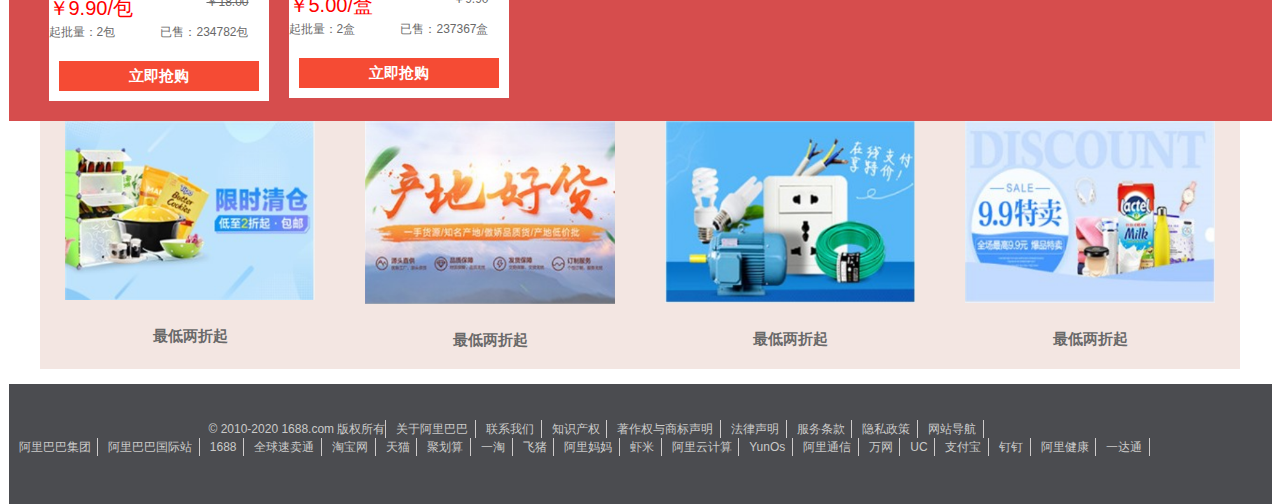
<file: files.html>
<!DOCTYPE html>
<html lang="en">
<head>
    <meta charset="UTF-8">
    <meta name="viewport" content="width=device-width, initial-scale=1.0">
    <title>1688特价活动大聚会</title>
    <script src="jquery-1.12.4.js"></script>
    <script>
        $(window).on('scroll',function(){
    var st = $(document).scrollTop();
    if( st>0 ){
        $('.nav_right').fadeIn(300);
    }else{
        $('.nav_right').fadeOut(300);
    }   bai
});
$(".nav_right").click(function(){
    if(scroll=="off"){
        return;
    }
    $("html,body").animate({scrollTop: 0}, 600);
});
    </script>
    <style>
        header{
            height:468px;
            width:1263px;
            background-image: url(img/files_head.png);
            top: 65px;
            position: relative;
        }
 .h{
     
     color:black;
     text-align: center;
     font-size: 20px;
     font-weight: bold;
     position: relative;
     font-family: 'Lucida Sans', 'Lucida Sans Regular', 'Lucida Grande', 'Lucida Sans Unicode', Geneva, Verdana, sans-serif;

 }       
li{
	list-style: none;
}
a{
	color: #6C6C6C;
	text-decoration: none;
}
clear01::after{
	display: block;
	clear: both;
	content: ".";
	visibility: hidden;
}
.clear01{
	zoom: "1";
}
body, button, input, select, textarea {
    font: 12px/1.5 tahoma,arial,'Hiragino Sans GB','\5b8b\4f53',sans-serif;
}
body{
	color: dimgray;
	-webkit-font-smoothing: antialiased;
	margin: 0;
    padding: 0;
    width: 1263px;
    margin: 0 auto;
}
*{
	margin: 0;
	padding: 0;
}
    /* 顶端菜单栏css */
.top_wrapper{
	font-size: 12px;
	color: #555;
	margin-top: 5px;
	font-family: "microsoft yahei";
	height: 25px;
	border-bottom: 1px solid #D3D3D3;
}
.mobile{
	float: left;
	margin-left: 100px;
	padding-right: 10px;
	border-right: 1px solid lightgray;
}
.mobile a{
	display: block;
	
}

.login_status li {
	float: left;
	margin-left: 10px;
}
.top_input_nav li{
	float: left;
	padding-right: 15px;
	margin-left: 15px;
	border-right: 1px solid lightgray;
}
.top_input_nav li a {
	display: block;
}
.top_input_nav li:first-child{
	margin-left: 50px;
}
.top_wrapper a:hover{
	color: rgb(255,115,0);
	text-decoration: underline;
}

/* ------------------------------------------------------------ */
/* 搜索框栏css */

.hot_nav{
	margin-top: 30px;
}
.topnav1688{
	float: left;
	margin-left: 100px;
	margin-right: 5px;
	margin-bottom: 20px;
}
.topnavre{
	float: left;
	padding-left: 5px;
	border-left: 1px solid #D3D3D3;
}
.top_hot_nav{
	float: left;
	margin-left: 290px;
}
.top_hot_nav li{
	float: left;
}
.top_hot_nav li input{
	width: 452px;
	height: 36px;
	border: 2px solid rgb(255,84,0);
	border-right: none;
	outline: none;
	padding-left: 5px;
	font-family: tahoma;
	
}
.top_hot_nav li a{
	color: white;
	display: block;
	width: 100px;
	height: 40px;
	background-color: #ff5400;
	line-height: 40px;
	text-align: center;
	border: none;
	font-family: tahoma;
	font-size: 14px;
}

/* 头部布局 */

/*内容整体框架*/
section{
    background-color:rgb(214, 77, 77);
    width:100%;
    position: relative;
    bottom:5px}

/*商品区伸缩盒*/
.contanier{
    display:flex;
    width: 1200px;
    /* flex-flow: row wrap;
    justify-content: space-between; */
    margin-right: 10px;
    margin-left:40px;
    margin-top: 10px;
    margin-bottom: 10px;
    /* flex-flow: row wrap;
    justify-content:space-around; */
    flex-wrap: wrap;
}

/* 商品盒子 */
.box{
    position: relative;
    width: 240px;
   margin-bottom: 20px;
    
}
.photo{
    width: 220px;
    
}
.box div{
    background-color: #fff;
    width: 220px;
}
.first{
    font-size: 15px;
    color: black;
}
.value,.count{
    display: flex;
}
.value_new{
    color:red;
    font-size: 20px;
}
.value_old{
    text-align: right;
    margin-right: 20px;
    font-size: 12px;
    text-decoration: line-through;
}
.count_count{
    font-size: 12px;
}
.count_all{
    text-align: right;
    font-size: 12px;
    margin-right: 20px;
}
.box_btn{
    text-align: center;
}
.btn{
    margin-top: 20px;
    margin-bottom: 10px;
    width: 200px;
    height: 30px;
    text-align: center;
    background-color:#f54b34;
    color:#fff;
    font-weight: bold;
    font-size: 15px;
    border: none;
    
}
/* 粘滞右导航栏 */
.nav_right{
    width:80px;
    background-color: #fff;
    float: right;
    right: 1px;
    position: sticky;
    position:-webkit-sticky;
    top:120px;
    z-index: 3;
}
.nav_right li{
    font-size: 15px;
    text-align: center;
    background-color: rgb(31, 30, 30);
    color: blanchedalmond;
    height: 30px;
    
}
.nav_right{
    display: none;
}
/* 头部下拉菜单 */
.nav_top{
    background-color: #fff;
    border: 0.5px solid rgb(209, 208, 208);
    position: absolute;
    display: none;
    border-top: none;
    flex-wrap: wrap;
    
}
.top_input_nav li:hover>.nav_top{
    display: block;
    z-index: 5;
}
.nav_top_ali{
    margin-left: 5px;
    margin-top: 15px;
    float: left;
    width:80px;
}
.nav_top_ali div{
    height: 27px;
    font-size: 12px;
    width: 80px;
    cursor: pointer;
}
.web_nav{
    float: left;
    width: 100px;
    font-size: 13px;
    font-weight: bold;
}
.web_all{
    float: right;
    width:400px
}
.web{
    margin-top: 15px;
    padding-right: 10px;
	margin-left: 10px;
  border-right: 0.5px solid rgb(107, 104, 104);
    float: left;
    cursor: pointer;
    
}
.web:hover,.nav_top_ali div:hover,#more:hover{
	color: rgb(255,115,0);
	text-decoration: underline;
    cursor: pointer;
}
/* 底部图片 */
.foot_one{
    margin: 0 auto;
    display: flex;
    flex-wrap: wrap;
    width: 1200px;
    background-color: rgb(243, 230, 226);
    position: relative;
    bottom: 15px;
    justify-content:space-around;
}
.foot_one_box img{
    width: 250px;
}
.font{
    height: 30px;
    font-family: 'Segoe UI', Tahoma, Geneva, Verdana, sans-serif;
    font-size: 15px;
    font-weight: bold;
    text-align: center;
    margin-top: 20px;
    margin-bottom: 10px;
    
}
/* 底部 */
footer{
    background-color: rgb(75, 76, 80);
    height:120px;
    width:100%;
    position: relative;
    margin-bottom: 0;
    
}
.foot li:hover{
	color: rgb(255,115,0);
	text-decoration: underline;
    cursor:pointer;
}
.foot li{
   float: left;
   color: rgb(202, 202, 201);
   margin-left: 10px;
   text-align: center;

   border-right:1px solid rgb(206, 203, 203);
}
/* 动画效果 */
.box:hover{
    animation: top_move 1s forwards;
}
.bgc:hover{
    animation: bgcChange 0s forwards;
}

@keyframes top_move{
    from{
        bottom:0px;
    }to{
    bottom:10px;
   } 
}
@keyframes bgcChange {
    from{
        background-color: rgb(31, 30, 30);
        color: blanchedalmond;

    }to{
       background-color: blanchedalmond;
       color: rgb(31, 30, 30)
       
    }
}
    </style>
</head>
<body>
    <div class="hot_index" id="head">
        <div class="top_wrapper clear01">
            <!-- 顶部菜单 -->
            <div class="mobile">
                <a href="#">手机阿里</a>
            </div>
            <div class="login_status">
                <ul>
                    <li>欢迎来到阿里巴巴</li>
                    <li><a href="#">请登录</a></li>
                    <li><a href="#">免费注册</a></li>
                </ul>
            </div>
            <div class="top_input_nav">
                <ul>
                    <li><a href="./index.html">1688首页</a>
                    </li>
                    <li><a href="#">我的阿里</a>
                        <div class="nav_top" >
                          <div class="nav_top_ali">
                              <div style="font-size: 13px;
                                          font-weight: bold;
                                          height: 33px;">买家中心</div>
                              <div>已买到的货品</div>
                              <div>优惠券</div>
                              <div>发布询价单</div>
                              <div>店铺动态</div>
                          </div>
                          <div class="nav_top_ali">
                            <div style="font-size: 13px;
                            font-weight: bold;
                            height: 33px;">卖家中心</div>
                            <div>已卖出的货品</div>
                            <div>发布供应产品</div>
                            <div>管理供应产品</div>
                            <div>管理旺铺</div>
                          </div>
                          <div class="nav_top_ali">
                            <div style="font-size: 13px;
                            font-weight: bold;
                            height: 33px;">服务</div>
                            <div>开店装修</div>
                            <div>应用工具</div>
                            <div>运营服务</div>
                            <div>综合服务</div>
                          </div>
                    </div>
                    </li>
                    <li><a href="#">进货单</a>
                        <div class="nav_top">
                           <div style="height: 80px;
                                       width: 450px;
                                       text-align: center;font-size: 12px;
                                       "><br><br>进货单中暂未添加任何商品</div>
                           <div style="height:50px;
                                       background-color: rgb(227, 233, 233);">
                                           <button style="background-color:#ff5400;
                                                        height: 30px;
                                                        width:100px;
                                                        float: right;
                                                        margin-right: 20px;
                                                        margin-top: 10px;color: #fff;
                                                        border: none;">查看进货单</button>
                                    </div>
                        </div>
                    </li>
                    <li><a href="#">我的收藏</a>
                        <div class="nav_top">
                            <div class="nav_top_ali" style="width:120px">
                                <div style="font-size: 13px;
                                            font-weight: bold;
                                            height: 33px;
                                            ">货源</div>
                                <div>收藏的货品</div>
                                <div style="width: 300px;">铺货入淘的货品</div>
                                <div style="width: 300px;">铺货跨境ERP的货品</div>
                                <div>转发过的货品</div>
                                <div>浏览足迹</div>
                            </div>
                            <div class="nav_top_ali" style="width:90px">
                              <div style="font-size: 13px;
                              font-weight: bold;
                              height: 33px;">供应商</div>
                              <div >收藏的供应商</div>
                              <div>收藏的服务</div>
                              <div>交易过的供应商</div>
                            </div>
                        </div>
                    </li>
                    <li><a href="#">入住诚信通</a>
                        <div class="nav_top">
                            <div class="nav_top_ali">
                                <div>立即开店</div>
                                <div>功能体验馆</div>
                                <div>新会员申请</div>
                                <div>老会员续费</div>
                                <div>会员活动</div>
                                <div>我的诚信通</div>
                            </div>

                        </div>
                    </li>
                    <li><a href="#">实力商家</a>
                        <div class="nav_top">
                            <div class="nav_top_ali">
                                <div>商家权益</div>
                                <div>入驻标准</div>
                                <div>成功案例</div>
                                <div>我要入驻</div>
                        </div>
                    </li>
                    <li><a href="#">工业品牌</a>
                        <div class="nav_top">
                            <div class="nav_top_ali">
                                <div>我要入驻</div>
                                <div>商家权益</div>
                                <div>品牌1+N建站</div>
                                <div>工业DT学院</div>
                            </div>
                        </div>
                    </li>
                    <li><a href="#">我是供应商</a>
                        <div class="nav_top">
                            <div class="nav_top_ali">
                                <div>成长中心</div>
                                <div>成功经验</div>
                                <div>热门活动</div>
                                <div>营销推广</div>
                                <div>本地服务</div>
                            </div>
                        </div>
                    </li>
                    <li><a href="#">客服中心</a>
                        <div class="nav_top">
                            <div class="nav_top_ali">
                                <div>卖家客服</div>
                                <div>买家客服</div>
                            </div>
                        </div>
                    </li>
                    <li><a href="#">网页导航</a>
                        <div class="nav_top" style="width: 500px;
                        right: 0px;">
                                   <!-- 网页导航下拉菜单 -->
                               <div class="nav_top_web">
                                <div class="web_nav">行业市场</div>
                                <div class="web_all">
                                        <div class="web">女装</div>
                                        <div class="web">男装</div>
                                        <div class="web">内衣</div>
                                        <div class="web">鞋靴</div>
                                        <div class="web">箱包</div>
                                        <div class="web">配饰</div>
                                        <div class="web">运动户外</div>
                                        <div class="web">母婴用品</div>
                                        <div class="web">童装</div>
                                        <div class="web">玩具</div>
                                        <div class="web">工艺品</div>
                                        <div class="web">宠物</div>
                                        <div class="web">园艺</div>
                                        <div class="web">日用百货</div>
                                        <div class="web">办公文教</div>
                                        <div class="web">汽车用品</div>
                                        <div class="web">食品饮料</div>
                                        <div class="web">餐饮生鲜</div>
                                        <div class="web">女装</div>
                                        <div class="web">男装</div>
                                        <div class="web">内衣</div>
                                        <div class="web">鞋靴</div>
                                        <div class="web">箱包</div>
                                        <div class="web">配饰</div>
                                        <div class="web">运动户外</div>
                                        <div class="web">母婴用品</div>
                                        <div class="web">童装</div>
                                        <div class="web">玩具</div>
                                        <div class="web">工艺品</div>
                                        <div class="web">宠物</div>
                                        <div class="web">园艺</div>
                                        <div class="web">日用百货</div>
                                        <div class="web">办公文教</div>
                                        <div class="web">汽车用品</div>
                                        <div class="web">食品饮料</div>
                                        <div class="web">餐饮生鲜</div>
                                </div>
                            </div>
                            <!-- <div class="nav_top_web"></div>
                            <div class="nav_top_web"></div>
                            <div class="nav_top_web"></div>
                            <div class="nav_top_web"></div> -->
                            <div style="background-color: rgb(211, 210, 209);
                                       width: 500px;
                                       float: left;
                                       position: relative;
                                       text-align: right;
                                       height: 30px;
                                       " ><p style="text-align: right;
                                                       margin-right: 30px;padding-top: 5px;
                                                       " id="more">更多内容</p></div>
                     </div>
                        </div>
                    </li>
                </ul>
            </div>
        </div>
    </div>
    
    <!-- 顶部搜索栏 -->
    <div class="hot_nav">
        <div class="topnav1688">
            <a href="#">
                <img src="img/topnav1688.png">
            </a>
        </div>
        <div class="topnavre">
            <a href="#">
                <img src="img/topnavre.png">
            </a>
        </div>
        <div class="top_hot_nav">
            <form action="" method="">
                <ul>
                    <li>
                        <ul>
                            <li></li>
                        </ul>
                    </li>
                    <li>
                        <form action="" method="">
                            <input type="text" name="" placeholder="连衣裙批发" id="" value="" />
                        </form>
                    </li>
                    <li><a href="#">搜 索</a></li>
                </ul>
            </form>
        </div>
    </div>
   <div>
        <!-- 粘滞右导航栏 -->
        <aside class="nav_right">
            <li style="background-color:rgb(255,84,0);height: 30px;"></li>
            <a href="#sec_one"> <li class="bgc">一折抢批</li></a>
            <a href="#sec_two"><li class="bgc" style="background-color: rgb(45, 45, 46);">包邮抢批</li></a>
            <a href="#sec_three"><li class="bgc">1元抢批</li></a>
            <a href="#"><li class="bgc" style="background-color: rgb(45, 45, 46);">伙拼抢批</li></a>
            <a href="#"><li class="bgc">拼多多同款</li></a>
            <a href="#"><li class="bgc" style="background-color: rgb(45, 45, 46);">支持赊账</li></a>
            <a href="#"><li class="bgc">支持拿样</li></a>
            <a href="#"><li style="height: 50px;background-color: rgb(45, 45, 46);" class="bgc">支持七天+退货</li></a>
            <a href="#"><li style="height: 50px;" class="bgc">支持48小时发货</li></a>
            <a href="#head"><li style="background-color:rgb(255,84,0);height: 20px;">⩓</li></a>
            <a href="#head"><li style="background-color:rgb(255,84,0);height: 22px;"> top</li></a>
       </aside>
    <header>
       
    </header>
    
    <section>
       <div>
           <div style="height: 10px;"></div>
           <div class="h" id="sec_one">一折抢批</div>
           <div class="contanier" >
                  <div class="box">
                      <div><a href="#"><img src="img/1_1.png" class="photo"></a></div>
                      <div>
                          <div class="first"><a href="#">正彩滋润保湿防干裂手霜批发</a></div>
                          <div class="value">
                              <div class="value_new">￥0.35/支</div>
                              <div class="value_old">￥0.35</div>
                          </div>
                          <div class="count">
                            <div class="count_count">起批量：3支</div>
                            <div class="count_all">已售：564743支</div>
                        </div>
                      <div class="box_btn"><button class="btn" ><a href="#" style="color: #fff;">立即抢购</a></button></div>
                      </div>
                  </div>
                  <div class="box">
                    <div><a href="#"><img src="img/1_2.png" class="photo"></a></div>
                      <div>
                          <div class="first"><a href="#">南阳仙草公司艾草蒸汽眼罩5片装</a></div>
                          <div class="value">
                              <div class="value_new">￥9.90/包</div>
                              <div class="value_old">￥18.00</div>
                          </div>
                          <div class="count">
                            <div class="count_count">起批量：2包</div>
                            <div class="count_all">已售：234782包</div>
                        </div>
                      <div class="box_btn"><button class="btn" ><a href="#" style="color: #fff;">立即抢购</a></button></div>
                      </div>
                  </div>
                  <div class="box">
                    <div><a href="#"><img src="img/1_3.png" class="photo"></a></div>
                    <div>
                        <div class="first"><a href="#">正品牙线组合 牙线定制厂家直销</a></div>
                        <div class="value">
                            <div class="value_new">￥5.00/盒</div>
                            <div class="value_old">￥9.90</div>
                        </div>
                        <div class="count">
                          <div class="count_count">起批量：2盒</div>
                          <div class="count_all">已售：237367盒</div>
                      </div>
                    <div class="box_btn"><button class="btn" ><a href="#" style="color: #fff;">立即抢购</a></button></div>
                    </div>
                    </div>
           </div>
       </div>
       <div>
        <div class="h" id="sec_two">包邮抢批</div>
        <div class="contanier">
               <div class="box">
                   <div><a href="#"><img src="img/1_1.png" class="photo"></a></div>
                   <div>
                       <div class="first"><a href="#">正彩滋润保湿防干裂手霜批发</a></div>
                       <div class="value">
                           <div class="value_new">￥0.35/支</div>
                           <div class="value_old">￥0.35</div>
                       </div>
                       <div class="count">
                         <div class="count_count">起批量：3支</div>
                         <div class="count_all">已售：564743支</div>
                     </div>
                   <div class="box_btn"><button class="btn" ><a href="#" style="color: #fff;">立即抢购</a></button></div>
                   </div>
               </div>
               <div class="box">
                 <div><a href="#"><img src="img/1_2.png" class="photo"></a></div>
                   <div>
                       <div class="first"><a href="#">南阳仙草公司艾草蒸汽眼罩5片装</a></div>
                       <div class="value">
                           <div class="value_new">￥9.90/包</div>
                           <div class="value_old">￥18.00</div>
                       </div>
                       <div class="count">
                         <div class="count_count">起批量：2包</div>
                         <div class="count_all">已售：234782包</div>
                     </div>
                   <div class="box_btn"><button class="btn" ><a href="#" style="color: #fff;">立即抢购</a></button></div>
                   </div>
               </div>
               <div class="box">
                 <div><a href="#"><img src="img/1_3.png" class="photo"></a></div>
                 <div>
                     <div class="first"><a href="#">正品牙线组合 牙线定制厂家直销</a></div>
                     <div class="value">
                         <div class="value_new">￥5.00/盒</div>
                         <div class="value_old">￥9.90</div>
                     </div>
                     <div class="count">
                       <div class="count_count">起批量：2盒</div>
                       <div class="count_all">已售：237367盒</div>
                   </div>
                 <div class="box_btn"><button class="btn" ><a href="#" style="color: #fff;">立即抢购</a></button></div>
                 </div>
                 </div>
                 <div class="box">
                    <div><a href="#"><img src="img/1_1.png" class="photo"></a></div>
                    <div>
                        <div class="first"><a href="#">正彩滋润保湿防干裂手霜批发</a></div>
                        <div class="value">
                            <div class="value_new">￥0.35/支</div>
                            <div class="value_old">￥0.35</div>
                        </div>
                        <div class="count">
                          <div class="count_count">起批量：3支</div>
                          <div class="count_all">已售：564743支</div>
                      </div>
                    <div class="box_btn"><button class="btn" ><a href="#" style="color: #fff;">立即抢购</a></button></div>
                    </div>
                </div>
                <div class="box">
                  <div><a href="#"><img src="img/1_2.png" class="photo"></a></div>
                    <div>
                        <div class="first"><a href="#">南阳仙草公司艾草蒸汽眼罩5片装</a></div>
                        <div class="value">
                            <div class="value_new">￥9.90/包</div>
                            <div class="value_old">￥18.00</div>
                        </div>
                        <div class="count">
                          <div class="count_count">起批量：2包</div>
                          <div class="count_all">已售：234782包</div>
                      </div>
                    <div class="box_btn"><button class="btn" ><a href="#" style="color: #fff;">立即抢购</a></button></div>
                    </div>
                </div>
                <div class="box">
                  <div><a href="#"><img src="img/1_3.png" class="photo"></a></div>
                  <div>
                      <div class="first"><a href="#">正品牙线组合 牙线定制厂家直销</a></div>
                      <div class="value">
                          <div class="value_new">￥5.00/盒</div>
                          <div class="value_old">￥9.90</div>
                      </div>
                      <div class="count">
                        <div class="count_count">起批量：2盒</div>
                        <div class="count_all">已售：237367盒</div>
                    </div>
                  <div class="box_btn"><button class="btn" ><a href="#" style="color: #fff;">立即抢购</a></button></div>
                  </div>
                  
                  </div>
                  <div class="box">
                    <div><a href="#"><img src="img/1_1.png" class="photo"></a></div>
                    <div>
                        <div class="first"><a href="#">正彩滋润保湿防干裂手霜批发</a></div>
                        <div class="value">
                            <div class="value_new">￥0.35/支</div>
                            <div class="value_old">￥0.35</div>
                        </div>
                        <div class="count">
                          <div class="count_count">起批量：3支</div>
                          <div class="count_all">已售：564743支</div>
                      </div>
                    <div class="box_btn"><button class="btn" ><a href="#" style="color: #fff;">立即抢购</a></button></div>
                    </div>
                </div>
                <div class="box">
                  <div><a href="#"><img src="img/1_2.png" class="photo"></a></div>
                    <div>
                        <div class="first"><a href="#">南阳仙草公司艾草蒸汽眼罩5片装</a></div>
                        <div class="value">
                            <div class="value_new">￥9.90/包</div>
                            <div class="value_old">￥18.00</div>
                        </div>
                        <div class="count">
                          <div class="count_count">起批量：2包</div>
                          <div class="count_all">已售：234782包</div>
                      </div>
                    <div class="box_btn"><button class="btn" ><a href="#" style="color: #fff;">立即抢购</a></button></div>
                    </div>
                </div>
                <div class="box">
                  <div><a href="#"><img src="img/1_3.png" class="photo"></a></div>
                  <div>
                      <div class="first"><a href="#">正品牙线组合 牙线定制厂家直销</a></div>
                      <div class="value">
                          <div class="value_new">￥5.00/盒</div>
                          <div class="value_old">￥9.90</div>
                      </div>
                      <div class="count">
                        <div class="count_count">起批量：2盒</div>
                        <div class="count_all">已售：237367盒</div>
                    </div>
                  <div class="box_btn"><button class="btn" ><a href="#" style="color: #fff;">立即抢购</a></button></div>
                  </div>
                  </div>
                  <div class="box">
                     <div><a href="#"><img src="img/1_1.png" class="photo"></a></div>
                     <div>
                         <div class="first"><a href="#">正彩滋润保湿防干裂手霜批发</a></div>
                         <div class="value">
                             <div class="value_new">￥0.35/支</div>
                             <div class="value_old">￥0.35</div>
                         </div>
                         <div class="count">
                           <div class="count_count">起批量：3支</div>
                           <div class="count_all">已售：564743支</div>
                       </div>
                     <div class="box_btn"><button class="btn" ><a href="#" style="color: #fff;">立即抢购</a></button></div>
                     </div>
                 </div>
                 <div class="box">
                   <div><a href="#"><img src="img/1_2.png" class="photo"></a></div>
                     <div>
                         <div class="first"><a href="#">南阳仙草公司艾草蒸汽眼罩5片装</a></div>
                         <div class="value">
                             <div class="value_new">￥9.90/包</div>
                             <div class="value_old">￥18.00</div>
                         </div>
                         <div class="count">
                           <div class="count_count">起批量：2包</div>
                           <div class="count_all">已售：234782包</div>
                       </div>
                     <div class="box_btn"><button class="btn" ><a href="#" style="color: #fff;">立即抢购</a></button></div>
                     </div>
                 </div>
                 <div class="box">
                   <div><a href="#"><img src="img/1_3.png" class="photo"></a></div>
                   <div>
                       <div class="first"><a href="#">正品牙线组合 牙线定制厂家直销</a></div>
                       <div class="value">
                           <div class="value_new">￥5.00/盒</div>
                           <div class="value_old">￥9.90</div>
                       </div>
                       <div class="count">
                         <div class="count_count">起批量：2盒</div>
                         <div class="count_all">已售：237367盒</div>
                     </div>
                   <div class="box_btn"><button class="btn" ><a href="#" style="color: #fff;">立即抢购</a></button></div>
                   </div>
                   
                   </div>
        </div>
    </div>
    <div>
        <div class="h" id="sec_three">1元抢批</div>
        <div class="contanier">
               <div class="box">
                   <div><a href="#"><img src="img/1_1.png" class="photo"></a></div>
                   <div>
                       <div class="first"><a href="#">正彩滋润保湿防干裂手霜批发</a></div>
                       <div class="value">
                           <div class="value_new">￥0.35/支</div>
                           <div class="value_old">￥0.35</div>
                       </div>
                       <div class="count">
                         <div class="count_count">起批量：3支</div>
                         <div class="count_all">已售：564743支</div>
                     </div>
                   <div class="box_btn"><button class="btn" ><a href="#" style="color: #fff;">立即抢购</a></button></div>
                   </div>
               </div>
               <div class="box">
                 <div><a href="#"><img src="img/1_2.png" class="photo"></a></div>
                   <div>
                       <div class="first"><a href="#">南阳仙草公司艾草蒸汽眼罩5片装</a></div>
                       <div class="value">
                           <div class="value_new">￥9.90/包</div>
                           <div class="value_old">￥18.00</div>
                       </div>
                       <div class="count">
                         <div class="count_count">起批量：2包</div>
                         <div class="count_all">已售：234782包</div>
                     </div>
                   <div class="box_btn"><button class="btn" ><a href="#" style="color: #fff;">立即抢购</a></button></div>
                   </div>
               </div>
               <div class="box">
                 <div><a href="#"><img src="img/1_3.png" class="photo"></a></div>
                 <div>
                     <div class="first"><a href="#">正品牙线组合 牙线定制厂家直销</a></div>
                     <div class="value">
                         <div class="value_new">￥5.00/盒</div>
                         <div class="value_old">￥9.90</div>
                     </div>
                     <div class="count">
                       <div class="count_count">起批量：2盒</div>
                       <div class="count_all">已售：237367盒</div>
                   </div>
                 <div class="box_btn"><button class="btn" ><a href="#" style="color: #fff;">立即抢购</a></button></div>
                 </div>
                 </div>
                 <div class="box">
                    <div><a href="#"><img src="img/1_1.png" class="photo"></a></div>
                    <div>
                        <div class="first"><a href="#">正彩滋润保湿防干裂手霜批发</a></div>
                        <div class="value">
                            <div class="value_new">￥0.35/支</div>
                            <div class="value_old">￥0.35</div>
                        </div>
                        <div class="count">
                          <div class="count_count">起批量：3支</div>
                          <div class="count_all">已售：564743支</div>
                      </div>
                    <div class="box_btn"><button class="btn" ><a href="#" style="color: #fff;">立即抢购</a></button></div>
                    </div>
                </div>
                <div class="box">
                  <div><a href="#"><img src="img/1_2.png" class="photo"></a></div>
                    <div>
                        <div class="first"><a href="#">南阳仙草公司艾草蒸汽眼罩5片装</a></div>
                        <div class="value">
                            <div class="value_new">￥9.90/包</div>
                            <div class="value_old">￥18.00</div>
                        </div>
                        <div class="count">
                          <div class="count_count">起批量：2包</div>
                          <div class="count_all">已售：234782包</div>
                      </div>
                    <div class="box_btn"><button class="btn" ><a href="#" style="color: #fff;">立即抢购</a></button></div>
                    </div>
                </div>
                <div class="box">
                  <div><a href="#"><img src="img/1_3.png" class="photo"></a></div>
                  <div>
                      <div class="first"><a href="#">正品牙线组合 牙线定制厂家直销</a></div>
                      <div class="value">
                          <div class="value_new">￥5.00/盒</div>
                          <div class="value_old">￥9.90</div>
                      </div>
                      <div class="count">
                        <div class="count_count">起批量：2盒</div>
                        <div class="count_all">已售：237367盒</div>
                    </div>
                  <div class="box_btn"><button class="btn" ><a href="#" style="color: #fff;">立即抢购</a></button></div>
                  </div>
                  
                  </div>
                  <div class="box">
                    <div><a href="#"><img src="img/1_1.png" class="photo"></a></div>
                    <div>
                        <div class="first"><a href="#">正彩滋润保湿防干裂手霜批发</a></div>
                        <div class="value">
                            <div class="value_new">￥0.35/支</div>
                            <div class="value_old">￥0.35</div>
                        </div>
                        <div class="count">
                          <div class="count_count">起批量：3支</div>
                          <div class="count_all">已售：564743支</div>
                      </div>
                    <div class="box_btn"><button class="btn" ><a href="#" style="color: #fff;">立即抢购</a></button></div>
                    </div>
                </div>
                <div class="box">
                  <div><a href="#"><img src="img/1_2.png" class="photo"></a></div>
                    <div>
                        <div class="first"><a href="#">南阳仙草公司艾草蒸汽眼罩5片装</a></div>
                        <div class="value">
                            <div class="value_new">￥9.90/包</div>
                            <div class="value_old">￥18.00</div>
                        </div>
                        <div class="count">
                          <div class="count_count">起批量：2包</div>
                          <div class="count_all">已售：234782包</div>
                      </div>
                    <div class="box_btn"><button class="btn" ><a href="#" style="color: #fff;">立即抢购</a></button></div>
                    </div>
                </div>
                <div class="box">
                  <div><a href="#"><img src="img/1_3.png" class="photo"></a></div>
                  <div>
                      <div class="first"><a href="#">正品牙线组合 牙线定制厂家直销</a></div>
                      <div class="value">
                          <div class="value_new">￥5.00/盒</div>
                          <div class="value_old">￥9.90</div>
                      </div>
                      <div class="count">
                        <div class="count_count">起批量：2盒</div>
                        <div class="count_all">已售：237367盒</div>
                    </div>
                  <div class="box_btn"><button class="btn" ><a href="#" style="color: #fff;">立即抢购</a></button></div>
                  </div>
                  </div>
                  <div class="box">
                     <div><a href="#"><img src="img/1_1.png" class="photo"></a></div>
                     <div>
                         <div class="first"><a href="#">正彩滋润保湿防干裂手霜批发</a></div>
                         <div class="value">
                             <div class="value_new">￥0.35/支</div>
                             <div class="value_old">￥0.35</div>
                         </div>
                         <div class="count">
                           <div class="count_count">起批量：3支</div>
                           <div class="count_all">已售：564743支</div>
                       </div>
                     <div class="box_btn"><button class="btn" ><a href="#" style="color: #fff;">立即抢购</a></button></div>
                     </div>
                 </div>
                 <div class="box">
                   <div><a href="#"><img src="img/1_2.png" class="photo"></a></div>
                     <div>
                         <div class="first"><a href="#">南阳仙草公司艾草蒸汽眼罩5片装</a></div>
                         <div class="value">
                             <div class="value_new">￥9.90/包</div>
                             <div class="value_old">￥18.00</div>
                         </div>
                         <div class="count">
                           <div class="count_count">起批量：2包</div>
                           <div class="count_all">已售：234782包</div>
                       </div>
                     <div class="box_btn"><button class="btn" ><a href="#" style="color: #fff;">立即抢购</a></button></div>
                     </div>
                 </div>
                 <div class="box">
                   <div><a href="#"><img src="img/1_3.png" class="photo"></a></div>
                   <div>
                       <div class="first"><a href="#">正品牙线组合 牙线定制厂家直销</a></div>
                       <div class="value">
                           <div class="value_new">￥5.00/盒</div>
                           <div class="value_old">￥9.90</div>
                       </div>
                       <div class="count">
                         <div class="count_count">起批量：2盒</div>
                         <div class="count_all">已售：237367盒</div>
                     </div>
                   <div class="box_btn"><button class="btn" ><a href="#" style="color: #fff;">立即抢购</a></button></div>
                   </div>
                   
                   </div>
        </div>
    </div>
    
    </section>
<!-- 底部图片 -->
    <div class="foot_one">
        <div class="foot_one_box">
             <div><img src="img/foot_1.png"></div>
             <div class="font">最低两折起</div>
        </div>
        <div class="foot_one_box">
            <div><img src="img/foot_2.png"></div>
            <div class="font">最低两折起</div>
       </div>
       <div class="foot_one_box">
        <div><img src="img/foot_3.png"></div>
        <div class="font">最低两折起</div>
   </div>
   <div class="foot_one_box">
    <div><img src="img/foot_4.png"></div>
    <div class="font">最低两折起</div>
</div>
        
    </div>
    <!-- 底部 -->
    <footer>
        <div class="foot"><br><br>
           <li style="margin-left: 200px;">©&nbsp;2010-2020&nbsp;1688.com&nbsp;版权所有</li>
           <li>关于阿里巴巴&nbsp;&nbsp;</li>
           <li>联系我们&nbsp;&nbsp;</li>
           <li>知识产权&nbsp;&nbsp;</li>
           <li>著作权与商标声明&nbsp;&nbsp;</li>
           <li>法律声明&nbsp;&nbsp;</li>
           <li>服务条款&nbsp;&nbsp;</li>
           <li>隐私政策&nbsp;&nbsp;</li>
           <li>网站导航&nbsp;&nbsp;</li><br>
        </div>
        <div class="foot">
           <li>阿里巴巴集团&nbsp;&nbsp;</li>
           <li>阿里巴巴国际站&nbsp;&nbsp;</li>
           <li>1688&nbsp;&nbsp;</li>
           <li>全球速卖通&nbsp;&nbsp;</li>
           <li>淘宝网&nbsp;&nbsp;</li>
           <li>天猫&nbsp;&nbsp;</li>
           <li>聚划算&nbsp;&nbsp;</li>
           <li>一淘&nbsp;&nbsp;</li>
           <li>飞猪&nbsp;&nbsp;</li>
           <li>阿里妈妈&nbsp;&nbsp;</li>
           <li>虾米&nbsp;&nbsp;</li>
           <li>阿里云计算&nbsp;&nbsp;</li>
           <li>YunOs&nbsp;&nbsp;</li>
           <li>阿里通信&nbsp;&nbsp;</li>
           <li>万网&nbsp;&nbsp;</li>
           <li>UC&nbsp;&nbsp;</li>
           <li>支付宝&nbsp;&nbsp;</li>
           <li>钉钉&nbsp;&nbsp;</li>
           <li>阿里健康&nbsp;&nbsp;</li>
           <li>一达通&nbsp;&nbsp;</li>
       
        </div>
    </footer>
    </div>
</body>
</html>
</file>
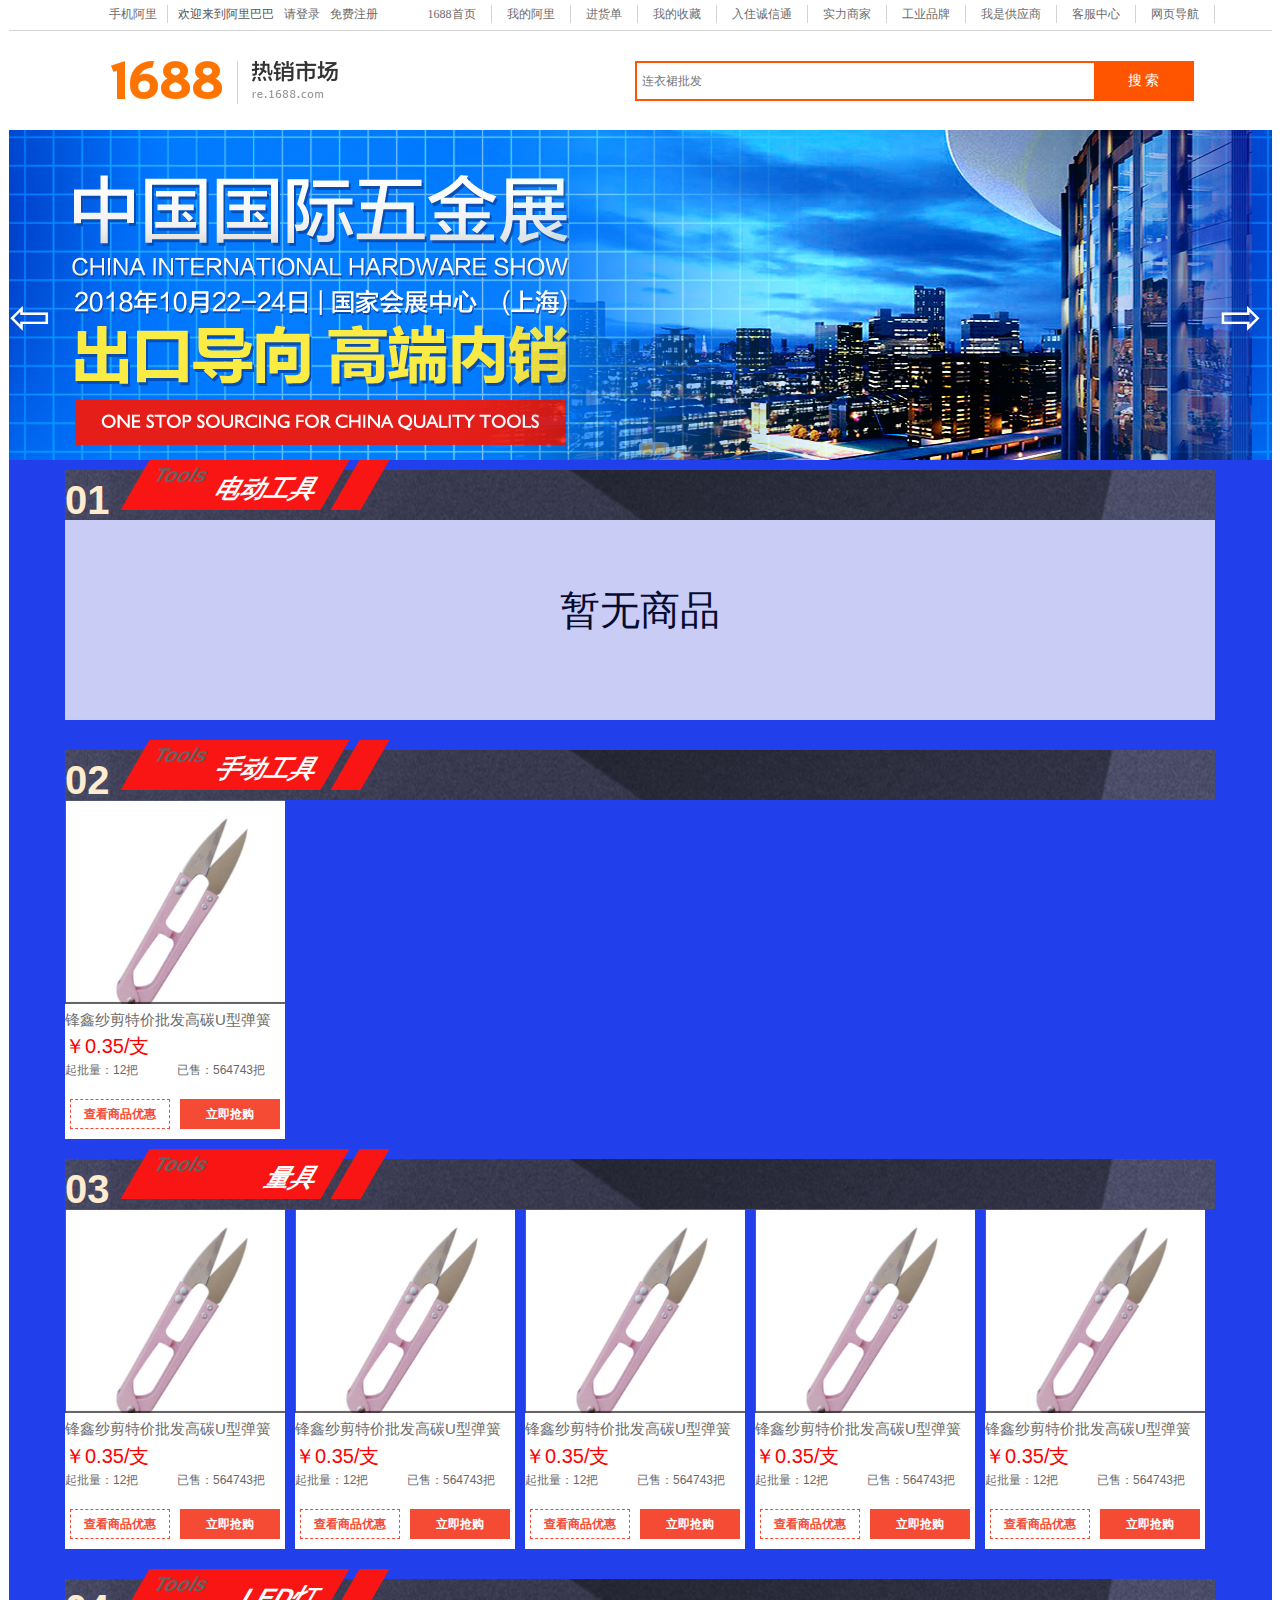
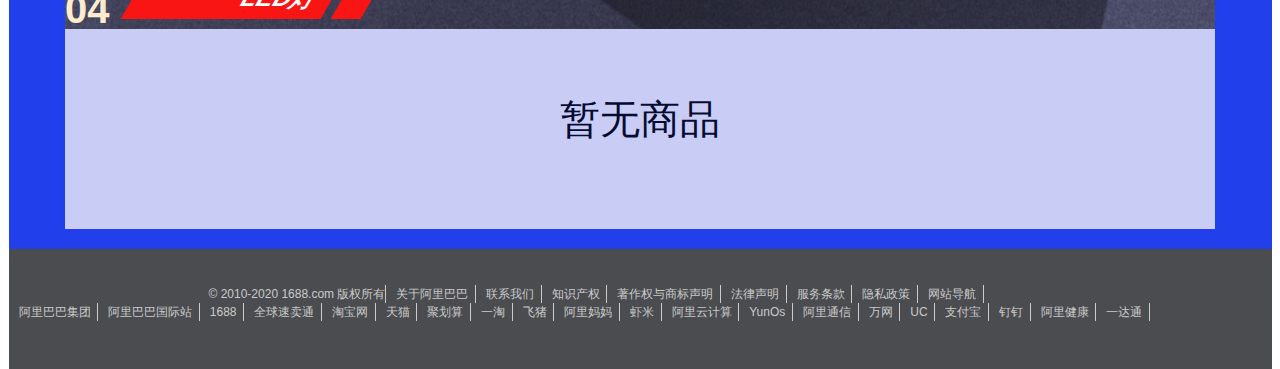
<file: hardware.html>
<!DOCTYPE html>
<html lang="en">
<head>
    <meta charset="UTF-8">
    <meta name="viewport" content="width=device-width, initial-scale=1.0">
    <title>热销五金机电频道</title>
    <script src="jquery-1.12.4.js"></script>
    <script>
        $(window).on('scroll',function(){
    var st = $(document).scrollTop();
    if( st>0 ){
        $('.nav_right').fadeIn(300);
    }else{
        $('.nav_right').fadeOut(300);
    }   bai
});
$(".nav_right").click(function(){
    if(scroll=="off"){
        return;
    }
    $("html,body").animate({scrollTop: 0}, 600);
});
function one(){
    document.getElementById("headd").style.background='url(img/head_one.png)';
}
function two(){
    document.getElementById("headd").style.background='url(img/head_two.png)';
}
    </script>
    <style>
       

li{
	list-style: none;
}
a{
	color: #6C6C6C;
	text-decoration: none;
}
clear01::after{
	display: block;
	clear: both;
	content: ".";
	visibility: hidden;
}
.clear01{
	zoom: "1";
}
body, button, input, select, textarea {
    font: 12px/1.5 tahoma,arial,'Hiragino Sans GB','\5b8b\4f53',sans-serif;
}
body{
	color: dimgray;
	-webkit-font-smoothing: antialiased;
	margin: 0;
    padding: 0;
    width: 1263px;
    margin: 0 auto;
}
*{
	margin: 0;
	padding: 0;
}
    /* 顶端菜单栏css */
.top_wrapper{
	font-size: 12px;
	color: #555;
	margin-top: 5px;
	font-family: "microsoft yahei";
	height: 25px;
	border-bottom: 1px solid #D3D3D3;
}
.mobile{
	float: left;
	margin-left: 100px;
	padding-right: 10px;
	border-right: 1px solid lightgray;
}
.mobile a{
	display: block;
	
}

.login_status li {
	float: left;
	margin-left: 10px;
}
.top_input_nav li{
	float: left;
	padding-right: 15px;
	margin-left: 15px;
	border-right: 1px solid lightgray;
}
.top_input_nav li a {
	display: block;
}
.top_input_nav li:first-child{
	margin-left: 50px;
}
.top_wrapper a:hover{
	color: rgb(255,115,0);
	text-decoration: underline;
}

/* ------------------------------------------------------------ */
/* 搜索框栏css */

.hot_nav{
	margin-top: 30px;
}
.topnav1688{
	float: left;
	margin-left: 100px;
	margin-right: 5px;
	margin-bottom: 20px;
}
.topnavre{
	float: left;
	padding-left: 5px;
	border-left: 1px solid #D3D3D3;
}
.top_hot_nav{
	float: left;
	margin-left: 290px;
}
.top_hot_nav li{
	float: left;
}
.top_hot_nav li input{
	width: 452px;
	height: 36px;
	border: 2px solid rgb(255,84,0);
	border-right: none;
	outline: none;
	padding-left: 5px;
	font-family: tahoma;
	
}
.top_hot_nav li a{
	color: white;
	display: block;
	width: 100px;
	height: 40px;
	background-color: #ff5400;
	line-height: 40px;
	text-align: center;
	border: none;
	font-family: tahoma;
	font-size: 14px;
}

/* 整体 */
.bgc_all{
    background-color: rgb(33, 63, 235);
    position: absolute;
    top: 130px;
}
/*内容整体框架*/
section{
    width:100%;
    position: relative;
    }
 /* 头部布局 */
 #headd{
            height:330px;
            width:1263px;
            background-image: url(img/head_one.png);
            position: relative;
        }
        .headd_float{
            position: absolute;
            top:150px;
            font-size: 50px;
            color: #FFF;
            cursor:pointer;
        }
#change{
    width: 30px;
    height: 13px;
    background-color: lightsteelblue;
    border-radius: 20%;
    opacity: 0.5;
    position: absolute;
    bottom:5px;
    left:630px;
}
#change div{
    border-radius: 50%;
    width: 10px;
    height: 10px;
    background-color:orange;
    float: left;
    margin-left: 3px;
    margin-top: 2px;
    opacity: 0.8;
    cursor:pointer;
}

/*商品区伸缩盒*/
.h{
     margin: 0 auto;
     background-image: url(img/nav_bgc.png);
     width: 1150px;
     height:50px;
     color:black;
     text-align: center;
     font-size: 20px;
     font-weight: bold;
     position: relative;
     font-family: 'Lucida Sans', 'Lucida Sans Regular', 'Lucida Grande', 'Lucida Sans Unicode', Geneva, Verdana, sans-serif;

 }    
 .h_one{
      height: 50px;
      width: 200px;
      transform:skew(-30deg);
      background-color: rgb(250, 21, 21);
      position: absolute;
      left: 70px;
      top: -10px;
      
 }  
 .h_two{
     width:30px;
     height: 50px;
     transform:skew(-30deg);
     background-color: rgb(250, 21, 21);
    
     position: absolute;
     left: 280px;
     top:-10px;
     
      } 
      .tools{
          float: left;
          font-size: 20px;
          margin-left: 15px;
          color: rgb(100, 98, 98);
      }
      .h_name{
          float:right;
          font-size: 25px;
          margin-right: 15px;
          position: relative;
          top:10px;
          color: #FFF;
      }
.contanier{
    display:flex;
    width: 1150px;
    /* flex-flow: row wrap;
    justify-content: space-between; */
    margin-right: 10px;
    margin-left:40px;
    margin-top: 10px;
    margin-bottom: 10px;
    margin: 0 auto;
    /* flex-flow: row wrap;
    justify-content:space-around; */
    flex-wrap: wrap;
}

/* 商品盒子 */
.none{
    width:1150px;
    height: 200px;
    margin: 0 auto;
    background-color: rgba(252, 249, 249, 0.959);
    opacity: 0.8;
    margin-bottom: 20px;
}
.box{
    position: relative;
    width: 230px;
   margin-bottom: 20px;
   
}
.photo{
    width: 220px;
    
}
.box div{
    background-color: #fff;
    width: 220px;
}
.first{
    font-size: 15px;
    color: black;
}
.value,.count{
    display: flex;
}
.value_new{
    color:red;
    font-size: 20px;
}
.value_old{
    text-align: right;
    margin-right: 20px;
    font-size: 12px;
    text-decoration: line-through;
}
.count_count{
    font-size: 12px;
}
.count_all{
    text-align: right;
    font-size: 12px;
    margin-right: 20px;
}
.box_btn{
    
    display: flex;
    flex-wrap: wrap;
    justify-content:space-around;
}
.btn_one{
    margin-top: 20px;
    margin-bottom: 10px;
    width: 100px;
    height: 30px;
    text-align: center;
    background-color:#FFF;
    color:#f54b34;
    font-weight: bold;
    font-size: 12px;
    border:0.5px dashed #f54b34;
}
.btn_two{
    margin-top: 20px;
    margin-bottom: 10px;
    width: 100px;
    height: 30px;
    text-align: center;
    background-color:#f54b34;
    color:#fff;
    font-weight: bold;
    font-size: 12px;
    border: none;
    
}
/* 粘滞右导航栏 */
.nav_right{
    width:80px;
    background-color: #fff;
    float: right;
    right: 1px;
    position: sticky;
    position:-webkit-sticky;
    top:120px;
    z-index: 3;
}
.nav_right li{
    font-size: 15px;
    text-align: center;
    background-color: rgb(31, 30, 30);
    color: blanchedalmond;
    height: 30px;
    
}
.nav_right{
    display: none;
}
/* 头部下拉菜单 */
.nav_top{
    background-color: #fff;
    border: 0.5px solid rgb(209, 208, 208);
    position: absolute;
    display: none;
    border-top: none;
    flex-wrap: wrap;
    
}
.top_input_nav li:hover>.nav_top{
    display: block;
    z-index: 5;
}
.nav_top_ali{
    margin-left: 5px;
    margin-top: 15px;
    float: left;
    width:80px;
   
}
.nav_top_ali div{
    height: 27px;
    font-size: 12px;
    width: 80px;
    cursor: pointer;
}
.web_nav{
    float: left;
    width: 100px;
    font-size: 13px;
    font-weight: bold;
}
.web_all{
    float: right;
    width:400px
}
.web{
    margin-top: 15px;
    padding-right: 10px;
	margin-left: 10px;
  border-right: 0.5px solid rgb(107, 104, 104);
    float: left;
    cursor: pointer;
    
}
.web:hover,.nav_top_ali div:hover,#more:hover{
	color: rgb(255,115,0);
	text-decoration: underline;
    cursor: pointer;
}
/* 底部 */
footer{
    background-color: rgb(75, 76, 80);
    height:120px;
    width:100%;
    position: relative;
    margin-bottom: 0;
    
}
.foot li:hover{
	color: rgb(255,115,0);
	text-decoration: underline;
    cursor:pointer;
}
.foot li{
   float: left;
   color: rgb(202, 202, 201);
   margin-left: 10px;
   text-align: center;

   border-right:1px solid rgb(206, 203, 203);
}
/* 动画效果 */
.box:hover{
    animation: top_move 1s forwards;
}
.bgc:hover{
    animation: bgcChange 0s forwards;
}

@keyframes top_move{
    from{
        bottom:0px;
    }to{
    bottom:10px;
   } 
}
@keyframes bgcChange {
    from{
        background-color: rgb(31, 30, 30);
        color: blanchedalmond;

    }to{
       background-color: blanchedalmond;
       color: rgb(31, 30, 30)
       
    }
}
    </style>
</head>
<body>
    <div class="hot_index" id="head">
        <div class="top_wrapper clear01">
            <!-- 顶部菜单 -->
            <div class="mobile">
                <a href="#">手机阿里</a>
            </div>
            <div class="login_status">
                <ul>
                    <li>欢迎来到阿里巴巴</li>
                    <li><a href="#">请登录</a></li>
                    <li><a href="#">免费注册</a></li>
                </ul>
            </div>
            <div class="top_input_nav">
                <ul>
                    <li><a href="./index.html">1688首页</a>
                    </li>
                    <li><a href="#">我的阿里</a>
                        <div class="nav_top" >
                          <div class="nav_top_ali">
                              <div style="font-size: 13px;
                                          font-weight: bold;
                                          height: 33px;">买家中心</div>
                              <div>已买到的货品</div>
                              <div>优惠券</div>
                              <div>发布询价单</div>
                              <div>店铺动态</div>
                          </div>
                          <div class="nav_top_ali">
                            <div style="font-size: 13px;
                            font-weight: bold;
                            height: 33px;">卖家中心</div>
                            <div>已卖出的货品</div>
                            <div>发布供应产品</div>
                            <div>管理供应产品</div>
                            <div>管理旺铺</div>
                          </div>
                          <div class="nav_top_ali">
                            <div style="font-size: 13px;
                            font-weight: bold;
                            height: 33px;">服务</div>
                            <div>开店装修</div>
                            <div>应用工具</div>
                            <div>运营服务</div>
                            <div>综合服务</div>
                          </div>
                    </div>
                    </li>
                    <li><a href="#">进货单</a>
                        <div class="nav_top">
                           <div style="height: 80px;
                                       width: 450px;
                                       text-align: center;font-size: 12px;
                                       "><br><br>进货单中暂未添加任何商品</div>
                           <div style="height:50px;
                                       background-color: rgb(227, 233, 233);">
                                           <button style="background-color:#ff5400;
                                                        height: 30px;
                                                        width:100px;
                                                        float: right;
                                                        margin-right: 20px;
                                                        margin-top: 10px;color: #fff;
                                                        border: none;">查看进货单</button>
                                    </div>
                        </div>
                    </li>
                    <li><a href="#">我的收藏</a>
                        <div class="nav_top">
                            <div class="nav_top_ali" style="width:120px">
                                <div style="font-size: 13px;
                                            font-weight: bold;
                                            height: 33px;
                                            ">货源</div>
                                <div>收藏的货品</div>
                                <div style="width: 300px;">铺货入淘的货品</div>
                                <div style="width: 300px;">铺货跨境ERP的货品</div>
                                <div>转发过的货品</div>
                                <div>浏览足迹</div>
                            </div>
                            <div class="nav_top_ali" style="width:90px">
                              <div style="font-size: 13px;
                              font-weight: bold;
                              height: 33px;">供应商</div>
                              <div >收藏的供应商</div>
                              <div>收藏的服务</div>
                              <div>交易过的供应商</div>
                            </div>
                        </div>
                    </li>
                    <li><a href="#">入住诚信通</a>
                        <div class="nav_top">
                            <div class="nav_top_ali">
                                <div>立即开店</div>
                                <div>功能体验馆</div>
                                <div>新会员申请</div>
                                <div>老会员续费</div>
                                <div>会员活动</div>
                                <div>我的诚信通</div>
                            </div>

                        </div>
                    </li>
                    <li><a href="#">实力商家</a>
                        <div class="nav_top">
                            <div class="nav_top_ali">
                                <div>商家权益</div>
                                <div>入驻标准</div>
                                <div>成功案例</div>
                                <div>我要入驻</div>
                        </div>
                    </li>
                    <li><a href="#">工业品牌</a>
                        <div class="nav_top">
                            <div class="nav_top_ali">
                                <div>我要入驻</div>
                                <div>商家权益</div>
                                <div>品牌1+N建站</div>
                                <div>工业DT学院</div>
                            </div>
                        </div>
                    </li>
                    <li><a href="#">我是供应商</a>
                        <div class="nav_top">
                            <div class="nav_top_ali">
                                <div>成长中心</div>
                                <div>成功经验</div>
                                <div>热门活动</div>
                                <div>营销推广</div>
                                <div>本地服务</div>
                            </div>
                        </div>
                    </li>
                    <li><a href="#">客服中心</a>
                        <div class="nav_top">
                            <div class="nav_top_ali">
                                <div>卖家客服</div>
                                <div>买家客服</div>
                            </div>
                        </div>
                    </li>
                    <li><a href="#">网页导航</a>
                        <div class="nav_top" style="width: 500px;
                                                    right: 0px;">
                                <!-- 网页导航下拉菜单 -->
                               <div class="nav_top_web">
                                   <div class="web_nav">行业市场</div>
                                   <div class="web_all">
                                           <div class="web">女装</div>
                                           <div class="web">男装</div>
                                           <div class="web">内衣</div>
                                           <div class="web">鞋靴</div>
                                           <div class="web">箱包</div>
                                           <div class="web">配饰</div>
                                           <div class="web">运动户外</div>
                                           <div class="web">母婴用品</div>
                                           <div class="web">童装</div>
                                           <div class="web">玩具</div>
                                           <div class="web">工艺品</div>
                                           <div class="web">宠物</div>
                                           <div class="web">园艺</div>
                                           <div class="web">日用百货</div>
                                           <div class="web">办公文教</div>
                                           <div class="web">汽车用品</div>
                                           <div class="web">食品饮料</div>
                                           <div class="web">餐饮生鲜</div>
                                           <div class="web">女装</div>
                                           <div class="web">男装</div>
                                           <div class="web">内衣</div>
                                           <div class="web">鞋靴</div>
                                           <div class="web">箱包</div>
                                           <div class="web">配饰</div>
                                           <div class="web">运动户外</div>
                                           <div class="web">母婴用品</div>
                                           <div class="web">童装</div>
                                           <div class="web">玩具</div>
                                           <div class="web">工艺品</div>
                                           <div class="web">宠物</div>
                                           <div class="web">园艺</div>
                                           <div class="web">日用百货</div>
                                           <div class="web">办公文教</div>
                                           <div class="web">汽车用品</div>
                                           <div class="web">食品饮料</div>
                                           <div class="web">餐饮生鲜</div>
                                   </div>
                               </div>
                               <!-- <div class="nav_top_web"></div>
                               <div class="nav_top_web"></div>
                               <div class="nav_top_web"></div>
                               <div class="nav_top_web"></div> -->
                               <div style="background-color: rgb(211, 210, 209);
                                          width: 500px;
                                          float: left;
                                          position: relative;
                                          text-align: right;
                                          height: 30px;
                                          " ><p style="text-align: right;
                                                          margin-right: 30px;padding-top: 5px;
                                                          " id="more">更多内容</p></div>
                        </div>
                        <!-- ----- -->
                    </li>
                </ul>
            </div>
        </div>
    </div>
    
    <!-- 顶部搜索栏 -->
    <div class="hot_nav">
        <div class="topnav1688">
            <a href="#">
                <img src="img/topnav1688.png">
            </a>
        </div>
        <div class="topnavre">
            <a href="#">
                <img src="img/topnavre.png">
            </a>
        </div>
        <div class="top_hot_nav">
            <form action="" method="">
                <ul>
                    <li>
                        <ul>
                            <li></li>
                        </ul>
                    </li>
                    <li>
                        <form action="" method="">
                            <input type="text" name="" placeholder="连衣裙批发" id="" value="" />
                        </form>
                    </li>
                    <li><a href="#">搜 索</a></li>
                </ul>
            </form>
        </div>
    </div>
   <div class="bgc_all">
        <!-- 粘滞右导航栏 -->
        <aside class="nav_right">
            <li style="background-color:rgb(255,84,0);height: 30px;"></li>
            <a href="#sec_one"> <li class="bgc">电动工具</li></a>
            <a href="#sec_two"><li class="bgc" style="background-color: rgb(45, 45, 46);">手动工具</li></a>
            <a href="#sec_three"><li class="bgc">量具</li></a>
            <a href="#sec_four"><li class="bgc" style="background-color: rgb(45, 45, 46);">LED灯</li></a>
            <a href="#sec_five"><li class="bgc">LED显示屏</li></a>
            <a href="#sec_six"><li class="bgc" style="background-color: rgb(45, 45, 46);">呼吸防护</li></a>
            <a href="#"><li class="bgc">手部防护</li></a>
            <a href="#"><li class="bgc" style="background-color: rgb(45, 45, 46);">头部防护</li></a>
            <a href="#"><li class="bgc">电池</li></a>
            <a href="#"><li class="bgc" style="background-color: rgb(45, 45, 46);">开关</li></a>
            <a href="#"><li class="bgc">插座</li></a>
            <a href="#"><li class="bgc" style="background-color: rgb(45, 45, 46);">全部</li></a>
            <a href="#head"><li style="background-color:rgb(255,84,0);height: 20px;">⩓</li></a>
            <a href="#head"><li style="background-color:rgb(255,84,0);height: 22px;"> top</li></a>
       </aside>
       
    <header id="headd">
        <div style="float: left;" class="headd_float" onclick="one()">⇦</div>
        <div style="float: right;right:10px" class="headd_float" onclick="two()">⇨</div>
        <div id="change">
            <div onmouseover="one()"></div>
            <div onmouseover="two()"></div>
             </div>
    </header>
    
    <section>
       <div>
           <div style="height: 10px;"></div>
           <div class="h" id="sec_one" style="font-size:40px;color: blanchedalmond;
                                              text-align: left;">01
               <div class="h_one">
                 <div class="tools">Tools</div>
                 <div class="h_name">电动工具</div>
               </div>
               <div class="h_two"></div>
            </div>
           <div class="none" style="font-size: 40px;
                                    text-align: center;
                                    color: black;
                                    " >
                 <br> 暂无商品
           </div>
       </div>
       <div>
        <div style="height: 10px;"></div>
           <div class="h" id="sec_two" style="font-size:40px;color: blanchedalmond;
           text-align: left;">02
               <div class="h_one">
                 <div class="tools">Tools</div>
                 <div class="h_name">手动工具</div>
               </div>
               <div class="h_two"></div>
            </div>
        <div class="contanier">
               <div class="box">
                   <div><a href="#"><img src="img/2_1.png" class="photo"></a></div>
                   <div>
                       <div class="first"><a href="#">锋鑫纱剪特价批发高碳U型弹簧</a></div>
                       <div class="value">
                           <div class="value_new">￥0.35/支</div>
                       </div>
                       <div class="count">
                         <div class="count_count">起批量：12把</div>
                         <div class="count_all">已售：564743把</div>
                     </div>
                   <div class="box_btn">
                       <button class="btn_one" ><a href="#" style="color:#f54b34">查看商品优惠</a></button>
                       <button class="btn_two" ><a href="#" style="color: #fff;">立即抢购</a></button>
                    </div>
                   </div>
               </div>
        </div>
               
         <div class="h" id="sec_three" style="font-size:40px;color: blanchedalmond;
                                              text-align: left;">03
               <div class="h_one">
                 <div class="tools">Tools</div>
                 <div class="h_name">量具</div>
               </div>
               <div class="h_two"></div>
            </div>
        <div class="contanier">
            <div class="box">
                <div><a href="#"><img src="img/2_1.png" class="photo"></a></div>
                <div>
                    <div class="first"><a href="#">锋鑫纱剪特价批发高碳U型弹簧</a></div>
                    <div class="value">
                        <div class="value_new">￥0.35/支</div>
                    </div>
                    <div class="count">
                      <div class="count_count">起批量：12把</div>
                      <div class="count_all">已售：564743把</div>
                  </div>
                <div class="box_btn">
                    <button class="btn_one" ><a href="#" style="color:#f54b34">查看商品优惠</a></button>
                    <button class="btn_two" ><a href="#" style="color: #fff;">立即抢购</a></button>
                 </div>
                </div>
            </div>
            <div class="box">
                <div><a href="#"><img src="img/2_1.png" class="photo"></a></div>
                <div>
                    <div class="first"><a href="#">锋鑫纱剪特价批发高碳U型弹簧</a></div>
                    <div class="value">
                        <div class="value_new">￥0.35/支</div>
                    </div>
                    <div class="count">
                      <div class="count_count">起批量：12把</div>
                      <div class="count_all">已售：564743把</div>
                  </div>
                <div class="box_btn">
                    <button class="btn_one" ><a href="#" style="color:#f54b34">查看商品优惠</a></button>
                    <button class="btn_two" ><a href="#" style="color: #fff;">立即抢购</a></button>
                 </div>
                </div>
            </div>
            <div class="box">
                <div><a href="#"><img src="img/2_1.png" class="photo"></a></div>
                <div>
                    <div class="first"><a href="#">锋鑫纱剪特价批发高碳U型弹簧</a></div>
                    <div class="value">
                        <div class="value_new">￥0.35/支</div>
                    </div>
                    <div class="count">
                      <div class="count_count">起批量：12把</div>
                      <div class="count_all">已售：564743把</div>
                  </div>
                <div class="box_btn">
                    <button class="btn_one" ><a href="#" style="color:#f54b34">查看商品优惠</a></button>
                    <button class="btn_two" ><a href="#" style="color: #fff;">立即抢购</a></button>
                 </div>
                </div>
            </div>
            <div class="box">
                <div><a href="#"><img src="img/2_1.png" class="photo"></a></div>
                <div>
                    <div class="first"><a href="#">锋鑫纱剪特价批发高碳U型弹簧</a></div>
                    <div class="value">
                        <div class="value_new">￥0.35/支</div>
                    </div>
                    <div class="count">
                      <div class="count_count">起批量：12把</div>
                      <div class="count_all">已售：564743把</div>
                  </div>
                <div class="box_btn">
                    <button class="btn_one" ><a href="#" style="color:#f54b34">查看商品优惠</a></button>
                    <button class="btn_two" ><a href="#" style="color: #fff;">立即抢购</a></button>
                 </div>
                </div>
            </div>
            <div class="box">
                <div><a href="#"><img src="img/2_1.png" class="photo"></a></div>
                <div>
                    <div class="first"><a href="#">锋鑫纱剪特价批发高碳U型弹簧</a></div>
                    <div class="value">
                        <div class="value_new">￥0.35/支</div>
                    </div>
                    <div class="count">
                      <div class="count_count">起批量：12把</div>
                      <div class="count_all">已售：564743把</div>
                  </div>
                <div class="box_btn">
                    <button class="btn_one" ><a href="#" style="color:#f54b34">查看商品优惠</a></button>
                    <button class="btn_two" ><a href="#" style="color: #fff;">立即抢购</a></button>
                 </div>
                </div>
            </div>
            
        </div>
    </div>
    <div>
        <div style="height: 10px;"></div>
        <div class="h" id="sec_four" style="font-size:40px;color: blanchedalmond;
                                           text-align: left;">04
            <div class="h_one">
              <div class="tools">Tools</div>
              <div class="h_name">LED灯</div>
            </div>
            <div class="h_two"></div>
         </div>
        <div class="none" style="font-size: 40px;
                                 text-align: center;
                                 color: black;
                                 " >
              <br> 暂无商品
        </div>
    </div>
    <div>
        <!-- <div style="height: 10px;"></div>
        <div class="h" id="sec_five" style="font-size:40px;color: blanchedalmond;
                                           text-align: left;">05
            <div class="h_one">
              <div class="tools">Tools</div>
              <div class="h_name">LED显示屏</div>
            </div>
            <div class="h_two"></div>
         </div>
        <div class="none" style="font-size: 40px;
                                 text-align: center;
                                 color: black;
                                 " >
              <br> 暂无商品
        </div> -->
    </div>
    
    </section>

    <!-- 底部 -->
    <footer>
        <div class="foot"><br><br>
           <li style="margin-left: 200px;">©&nbsp;2010-2020&nbsp;1688.com&nbsp;版权所有</li>
           <li>关于阿里巴巴&nbsp;&nbsp;</li>
           <li>联系我们&nbsp;&nbsp;</li>
           <li>知识产权&nbsp;&nbsp;</li>
           <li>著作权与商标声明&nbsp;&nbsp;</li>
           <li>法律声明&nbsp;&nbsp;</li>
           <li>服务条款&nbsp;&nbsp;</li>
           <li>隐私政策&nbsp;&nbsp;</li>
           <li>网站导航&nbsp;&nbsp;</li><br>
        </div>
        <div class="foot">
           <li>阿里巴巴集团&nbsp;&nbsp;</li>
           <li>阿里巴巴国际站&nbsp;&nbsp;</li>
           <li>1688&nbsp;&nbsp;</li>
           <li>全球速卖通&nbsp;&nbsp;</li>
           <li>淘宝网&nbsp;&nbsp;</li>
           <li>天猫&nbsp;&nbsp;</li>
           <li>聚划算&nbsp;&nbsp;</li>
           <li>一淘&nbsp;&nbsp;</li>
           <li>飞猪&nbsp;&nbsp;</li>
           <li>阿里妈妈&nbsp;&nbsp;</li>
           <li>虾米&nbsp;&nbsp;</li>
           <li>阿里云计算&nbsp;&nbsp;</li>
           <li>YunOs&nbsp;&nbsp;</li>
           <li>阿里通信&nbsp;&nbsp;</li>
           <li>万网&nbsp;&nbsp;</li>
           <li>UC&nbsp;&nbsp;</li>
           <li>支付宝&nbsp;&nbsp;</li>
           <li>钉钉&nbsp;&nbsp;</li>
           <li>阿里健康&nbsp;&nbsp;</li>
           <li>一达通&nbsp;&nbsp;</li>
       
        </div>
    </footer>
    </div>
</body>
</html>
</file>
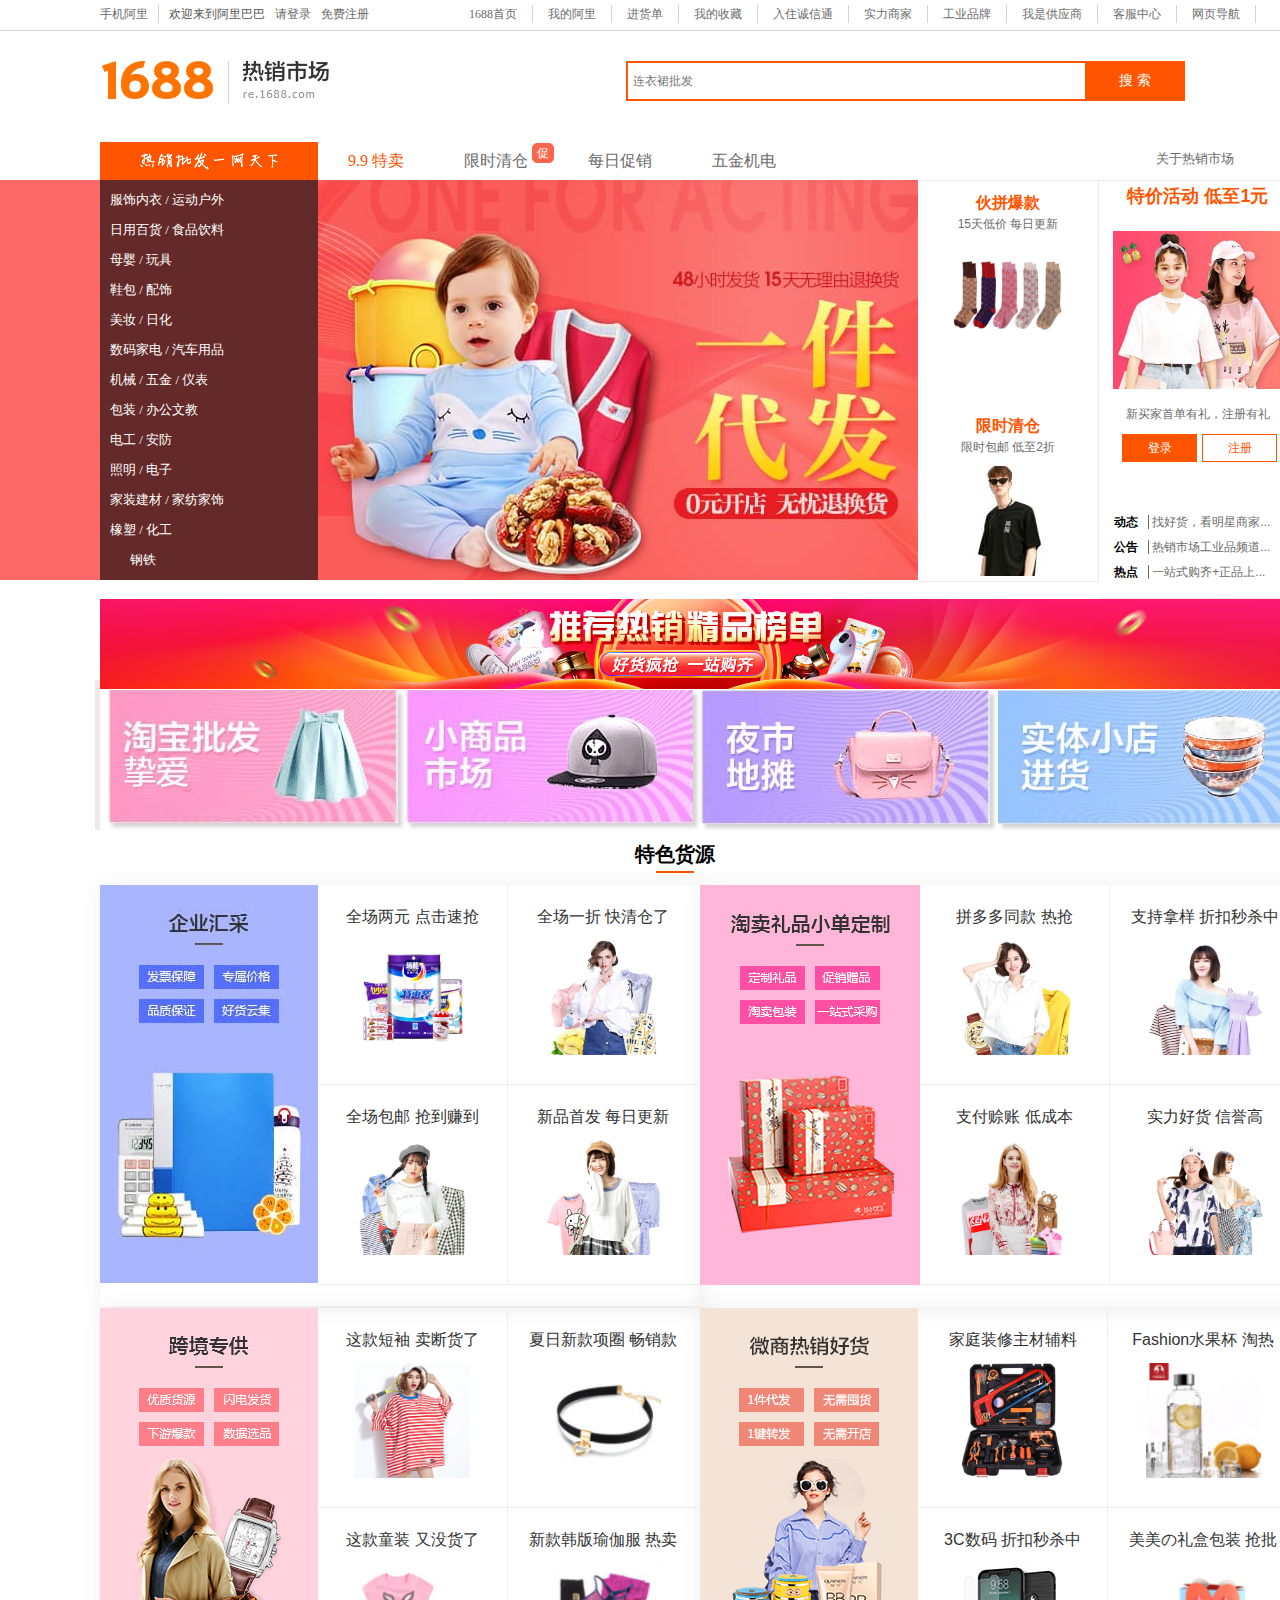
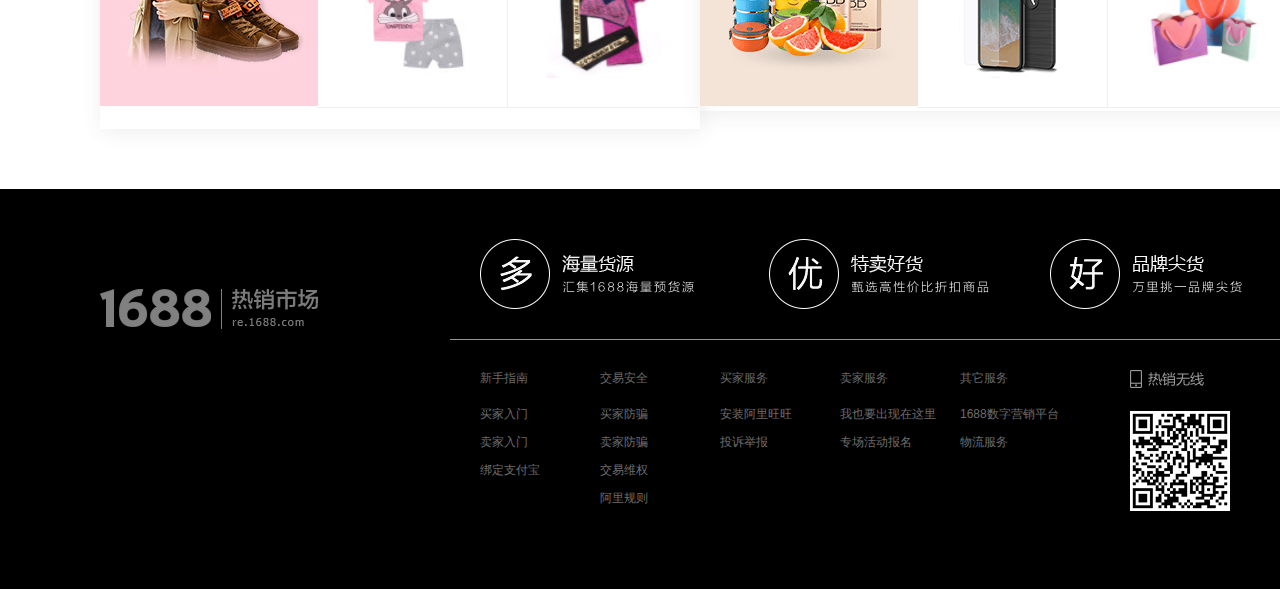
<file: hot_sell.html>
<!DOCTYPE html>
<html>
	<head>
		<meta charset="utf-8">
		<link rel="icon" href="./icon/logo.png">
		<title>阿里巴巴热销市场 - 天下好货，一手掌握，采购批发，上1688</title>
		<link rel="stylesheet" type="text/css" href="./css/hot_sell.css"/>
		<link rel="stylesheet" type="text/css" href="./css/public.css"/>
		<link rel="stylesheet" type="text/css" href="https://at.alicdn.com/t/font_2109788_jy4ym6lemde.css"/>
		
	</head>
	<body>
		<div class="hot_sell">
			<div class="hot_top clear01">
				<!-- 首页索引栏 -->
				<div class="hot_index">
					<div class="top_wrapper clear01">
						<!-- 顶部菜单 -->
						<div class="mobile">
							<a href="#">手机阿里</a>
						</div>
						<div class="login_status">
							<ul>
								<li>欢迎来到阿里巴巴</li>
								<li><a href="#">请登录</a></li>
								<li><a href="#">免费注册</a></li>
							</ul>
						</div>
						<div class="top_input_nav">
							<ul>
								<li><a href="./index.html">1688首页</a></li>
								<li><a href="#">我的阿里</a></li>
								<li><a href="#">进货单</a></li>
								<li><a href="#">我的收藏</a></li>
								<li><a href="#">入住诚信通</a></li>
								<li><a href="#">实力商家</a></li>
								<li><a href="#">工业品牌</a></li>
								<li><a href="#">我是供应商</a></li>
								<li><a href="#">客服中心</a></li>
								<li><a href="#">网页导航</a></li>
							</ul>
						</div>
					</div>
				</div>
				
				<!-- 顶部搜索栏 -->
				<div class="hot_nav">
					<div class="topnav1688">
						<a href="#">
							<img src="img/topnav1688.png">
						</a>
					</div>
					<div class="topnavre">
						<a href="#">
							<img src="img/topnavre.png">
						</a>
					</div>
					<div class="top_hot_nav">
						<form action="" method="">
							<ul>
								<li>
									<ul>
										<li></li>
									</ul>
								</li>
								<li>
									<form action="" method="">
										<input type="text" name="" placeholder="连衣裙批发" id="" value="" />
									</form>
								</li>
								<li><a href="#">搜 索</a></li>
							</ul>
						</form>
					</div>
				</div>
			</div>
			<div class="hot_middle">
				<div class="layout">
					<div class="layout_head clear01">
						<div class="layout_head_left">
							<img src="./img/hot-sell-layout-pifa.png" >
						</div>
						<div class="layout_head_right clear01">
							<ul>
								<li><a href="#">9.9 特卖</a></li>
								<li class="cu">
									<a href="./1688限时清仓.html">限时清仓</a>
									<span class="icon">促</span>
								</li>
								<li><a href="./files.html">每日促销</a></li>
								<li><a href="./hardware.html">五金机电</a></li>
								
							</ul>
							<div class="head_right_foot">
								<ul>
									<li><a href="">关于热销市场</a></li>
								</ul>
							</div>
						</div>
						
					</div>
					<div class="layout_foot clear01">
						<div class="layout_foot_menu"><!-- 主题左边的菜单栏 -->
							<div class="menu01">
								<ul>
									<li>
										<i class="iconfont icon-yifu"></i><!-- 引用iconfont库，衣服 -->
										<a href="#">服饰内衣</a>
										/
										<a href="#">运动户外</a>
									</li>
									<li>
										<i class="iconfont icon-naozhong_huaban"></i><!-- 引用iconfont库，闹钟 -->
										<a href="#">日用百货</a>
										/
										<a href="#">食品饮料</a>
									</li>
									<li>
										<i class="iconfont icon-naipingyingyoueryongpin"></i>
										<a href="#">母婴</a>
										/
										<a href="#">玩具</a>
									</li>
									<li>
										<i class="iconfont icon-icon-"></i>
										<a href="#">鞋包</a>
										/
										<a href="#">配饰</a>
									</li>
									<li>
										<i class="iconfont icon-kouhong"></i>
										<a href="#">美妆</a>
										/
										<a href="#">日化</a>
									</li>
									<li>
										<i class="iconfont icon-xiangji"></i>
										<a href="#">数码家电</a>
										/
										<a href="#">汽车用品</a>
									</li>
									<li>
										<i class="iconfont icon-banshou"></i>
										<a href="#">机械</a>
										/
										<a href="#">五金</a>
										/
										<a href="#">仪表</a>
									</li>
									<li>
										<i class="iconfont icon-gonwenbao-copy"></i>
										<a href="#">包装</a>
										/
										<a href="#">办公文教</a>
									</li>
									<li>
										<i class="iconfont icon-miehuoqiextinguisher"></i>
										<a href="#">电工</a>
										/
										<a href="#">安防</a>
									</li>
									<li>
										<i class="iconfont icon-dengpao"></i>
										<a href="#">照明</a>
										/
										<a href="#">电子</a>
									</li>
									<li>
										<i class="iconfont icon-naozhong_huaban"></i>
										<a href="#">家装建材</a>
										/
										<a href="#">家纺家饰</a>
									</li>
									<li>
										<i class="iconfont icon-huaxuepin"></i>
										<a href="#">橡塑</a>
										/
										<a href="#">化工</a>
									</li>
									<li>
										<a href="#">钢铁</a>
									</li>
								</ul>
							</div>
						</div>
						<div class="layout_foot_banner"><!-- 主体中间的图片展示 -->
							<a href="#">
								<img src="./img/mainwawa.jpg">
							</a>
						</div>
						<div class="layout_foot_spo">
							<div class="spo_a1">
								<a href="#">
									<p class="spo_01">伙拼爆款</p>
									<p class="spo_02">15天低价 每日更新</p>
									<img src="img/layoutfootwazi.png">
								</a>
							</div>
							<div class="spo_a2">
								<a href="#">
									<p class="spo_01">限时清仓</p>
									<p class="spo_02">限时包邮 低至2折</p>
									<img src="img/layoutfootnanzhuang.jpg">
								</a>
							</div>
						</div>
						<div class="spo_login">
							<p class="spo_03">特价活动 低至1元</p>
							<div class="spo_img">
								<a href="#">
									<img src="./img/layoutlogintoptu.jpg">
								</a>
							</div>
							<div class="login_login clear01">
								<a href="#">新买家首单有礼，注册有礼</p>
								<a href="#">登录</a>
								<a href="#">注册</a>
							</div>
							<div class="login_foot">
								<p>
									<span class="spo_04">动态</span>
									<a href="#">找好货，看明星商家...</a>
								</p>
								<p>
									<span class="spo_04">公告</span>
									<a href="#">热销市场工业品频道...</a>
								</p>
								<p>
									<span class="spo_04">热点</span>
									<a href="#">一站式购齐+正品上...</a>
								</p>
							</div>
						</div>
					</div>
				</div>
				<div class="guanggao">
					<img src="img/jingpingbandang.jpg" />
				</div>
				<div class="shade">
					<a href="#"><img src="./img/tbpf.jpg"></a>
					<a href="#"><img src="./img/xspsc.jpg"></a>
					<a href="#"><img src="./img/ysdt.jpg"></a>
					<a href="#"><img src="./img/stxd.jpg"></a>
				</div>
				
				<div class="great_goods">
					<div class="goods_title">
						特色货源
						<div></div>
					</div>
					<div class="goods_ocms warpper clear01">
						<div class="ocms_left clear01">
							<div class="ocms_index">
								<a href="#"><img src="./img/qych.jpg"></a>
							</div>
							<div class="offers">
								<a href="#">
									<label title="全场两元 点击速抢">全场两元 点击速抢</label>
									<img src="./img/bxd.jpg">
								</a>
								<a href="#">
									<label title="全场一折  快清仓了">全场一折  快清仓了</label>
									<img src="./img/qcyz.jpg">
								</a>
								<a href="#">
									<label title="全场包邮 抢到赚到">全场包邮 抢到赚到</label>
									<img src="./img/qcby.jpg">
								</a>
								<a href="#">
									<label title="新品首发  每日更新">新品首发  每日更新</label>
									<img src="./img/xpsf.jpg">
								</a>
							</div>
						</div>
						<div class="ocms_right clear01">
							<div class="ocms_index">
								<a href="#"><img src="./img/tblp.jpg"></a>
							</div>
							<div class="offers">
								<a href="#">
									<label title="拼多多同款 热抢">拼多多同款 热抢</label>
									<img src="./img/pddtk.jpg">
								</a>
								<a href="#">
									<label title="支持拿样  折扣秒杀中">支持拿样  折扣秒杀中</label>
									<img src="./img/zcny.jpg">
								</a>
								<a href="#">
									<label title="支付赊账 低成本">支付赊账 低成本</label>
									<img src="./img/zfsz.jpg">
								</a>
								<a href="#">
									<label title="实力好货 信誉高">实力好货 信誉高</label>
									<img src="./img/slhh.jpg">
								</a>
							</div>
						</div>
					</div>
					<div class="goods_ocms warpper fa_gocm clear01">
						<div class="ocms_left clear01">
							<div class="ocms_index">
								<a href="#"><img src="./img/kjzg.jpg"></a>
							</div>
							<div class="offers">
								<a href="#">
									<label title="这款短袖 卖断货了">这款短袖 卖断货了</label>
									<img src="./img/zkdx.png">
								</a>
								<a href="#">
									<label title="夏日新款项圈 畅销款">夏日新款项圈 畅销款</label>
									<img src="./img/xrxkxq.jpg">
								</a>
								<a href="#">
									<label title="这款童装  又没货了">这款童装  又没货了</label>
									<img src="./img/zktz.jpg">
								</a>
								<a href="#">
									<label title="新款韩版瑜伽服 热卖">新款韩版瑜伽服 热卖</label>
									<img src="./img/xkhbyjf.jpg">
								</a>
							</div>
						</div>
						<div class="ocms_right">
							<div class="ocms_index">
								<a href="#"><img src="./img/wsrxhh.png"></a>
							</div>
							<div class="offers">
								<a href="#">
									<label title="家庭装修主材辅料">家庭装修主材辅料</label>
									<img src="./img/jtzxzcfl.jpg">
								</a>
								<a href="#">
									<label title="Fashion水果杯 淘热卖">Fashion水果杯 淘热卖</label>
									<img src="./img/fashion%20sgb.jpg">
								</a>
								<a href="#">
									<label title="3C数码 折扣秒杀中">3C数码 折扣秒杀中</label>
									<img src="./img/3csm.jpg">
								</a>
								<a href="#">
									<label title="美美の礼盒包装 抢批">美美の礼盒包装 抢批</label>
									<img src="./img/mmdlhbz.jpg">
								</a>
							</div>
						</div>
					</div>
				</div>
			</div>
			<div class="hot_foot">
				<div class="hot_foot_index">
					<div class="hot_foot_logo">
						<img src="./img/1688footlogo.png">
					</div>
					<div class="hot_foot_right">
						<div class="foot_dyh">
							<img src="./img/duoyouhao.png">
						</div>
						<div class="foot_guanyu clear01">
							<div class="gy_word clear01">
								<ul class="gy_list">
									<li>
										<ul>
											<li class="gy_list_head">新手指南</li>
											<li><a href="#">买家入门</a></li>
											<li><a href="#">卖家入门</a></li>
											<li><a href="#">绑定支付宝</a></li>
										</ul>
									</li>
								</ul>
								<ul class="gy_list">
									<li>
										<ul>
											<li class="gy_list_head">交易安全</li>
											<li><a href="#"></a>买家防骗</li>
											<li><a href="#">卖家防骗</a></li>
											<li><a href="#">交易维权</a></li>
											<li><a href="#">阿里规则</a></li>
										</ul>
									</li>
								</ul>
								<ul class="gy_list">
									<li>
										<ul>
											<li class="gy_list_head">买家服务</li>
											<li><a href="#">安装阿里旺旺</a></li>
											<li><a href="#">投诉举报</a></li>
										</ul>
									</li>
								</ul>
								<ul class="gy_list">
									<li>
										<ul>
											<li class="gy_list_head">卖家服务</li>
											<li><a href="#">我也要出现在这里</a></li>
											<li><a href="#">专场活动报名</a></li>
										</ul>
									</li>
								</ul>
								<ul class="gy_list">
									<li>
										<ul>
											<li class="gy_list_head">其它服务</li>
											<li><a href="#">1688数字营销平台</a></li>
											<li><a href="#">物流服务</a></li>
										</ul>
									</li>
								</ul>
								
							</div>
							<div class="gy_erweima">
								<img src="img/foot%20erweima.png">
							</div>
						</div>
					</div>
				</div>
			</div>
		</div>
	</body>
</html>
</file>
<file: css/index.css>
/* 顶端菜单栏css */
/* .yids {
	position: absolute;
	top: 100px;
	left: 600px;
	z-index: 100000;
}
.yids p{
	font-size: 60px;
	font-weight: 900;
	color: orange;
	
} */

body{
	width: 1333px;
}
.index_sell{
	width: 100%;
}
.top_wrapper{
	font-size: 12px;
	color: #555;
	margin-top: 5px;
	font-family: "microsoft yahei";
	height: 25px;
	border-bottom: 1px solid #D3D3D3;
}
.mobile{
	float: left;
	margin-left: 100px;
	padding-right: 10px;
	border-right: 1px solid lightgray;
}
.mobile a{
	display: block;
	
}

.login_status li {
	float: left;
	margin-left: 10px;
}
.top_input_nav li{
	float: left;
	padding-right: 15px;
	margin-left: 15px;
	border-right: 1px solid lightgray;
}
.top_input_nav li a {
	display: block;
}
.top_input_nav li:first-child{
	margin-left: 100px;
}
.top_wrapper a:hover{
	color: rgb(255,115,0);
	text-decoration: underline;
}

/* ------------------------------------------------------------ */
/* 搜索框栏css */

.index_nav{
	margin-top: 30px;
	height: 10px;
}
.topnav1688{
	float: left;
	margin-left: 80px;
	margin-right: 5px;
	margin-bottom: 20px;
}
.topnav1688 img{
	width: 138px;
	height: 70px;
}
.top_index_nav{
	float: left;
	margin-left: 70px;
}
.search_title{
	margin-left: 10px;
}
.search_title .search_item:first-child{
	background-color: #ff2900;
	color: #fff;
	font-weight: 600;
	line-height: 18px;
	font-size: 12px;
}
.search_title .search_item{
	margin: 0 20px 0 0;
	padding: 2px 8px;
	border-top-left-radius: 2px;
	border-top-right-radius: 2px;
	display: inline-block;
	}
}
.search_nav{
	float: left;
}

.search_nav li{
	float: left;
}
.search_nav li input{
	width: 535px;
	height: 40px;
	border: 2px solid #FF2900;
	border-right: none;
	outline: none;
	padding-left: 5px;
	font-family: tahoma;
	
}
.search_nav .search_ss a{
	color: white;
	display: block;
	width: 144px;
	height: 44px;
	background-color: #FF2900;
	line-height: 40px;
	text-align: center;
	border: none;
	font-family: tahoma;
	font-size: 14px;
}
.search_nav .search_zdz a{
	margin-left: 15px;
	display: block;
	width: 100px;
	height: 44px;
	line-height: 40px;
	text-align: center;
	font-family: tahoma;
	font-size: 14px;
	color: #666;
	background-color: #f8f8f8;
	border: 1px solid #e4e4e4;
}
.search_nav .search_zdz a:hover{
	color: #FF5400;
	text-decoration: underline;
}
.search_hotword .link-hot-word:first-child{
	color: #ff2900;
}
.search_hotword .link-hot-word{
	cursor: pointer;
	margin-right: 8px;
	font-size: 12px;
	color: #000;
}

.index_search_erweima {
	padding-top: 10px;
	margin-left: 50px;
	float: left;
}
.index_search_erweima img{
	width: 96px;
	height: 73px;
}
/* --------------------------------------------------------------------- */
/* main的头部左侧信息栏 */

/* .layout{
	
} */
.layout_head{
	margin-left: 50px;
	margin-right: 50px;
	width: 100%;
	height: 38px;
}
.layout_head_left{
	float: left;
	width: 200px;
	height: 38px;
	background-image: linear-gradient(136deg,#ff6000,#ff2900);
}
.layout_head_left .main_nav_title:first-child{
	border-bottom: 2px solid white;
}

.layout_head_left .main_nav_title{
	color: white;
	font-size: 14px;
	line-height: 38px;
	font-weight: 500;
	margin-left: 45px;
	margin-right: 5px;
	cursor: pointer;
}

/* -------------------------------------------------- */
/* 头部右侧信息栏 */
.layout_head_right{
	float: left;
	width: 972px;
	height: 38px;
	margin-left: 40px;
	/* margin-bottom: 2px; */
	font-size: 16px;
	font-weight: 900;
	line-height: 35px;
	
	font-family: "microsoft yahei";
}
.layout_head_right li{
	float: left;
	margin-right: 5px;

}
.layout_head_right>ul li a{
	color: black;
	padding: 10px;
}
.layout_head_right>ul li a:hover{
	background-color: lightgray;
}
.head_right_foot li{
	margin-left: 320px;
	padding-right: 0;
	font-size: 13px;
}
/* ------------------------------------------------------ */
/* main左侧导航栏 */
.layout_foot{
	height: 790px;
	width: 100%;
	background-color: #f2f2f2;
}
.layout_foot_menu{
	float: left;
	margin-left: 50px;
	width: 200px;
	font-family: "microsoft yahei";
	background-color: #FFFFFF;
	padding-top: 5px;
	padding-bottom: 5px;
}
.c_menu{
	padding: 6px 22px;
}
.c_menu:last-child{
	padding-bottom: 7px;
}
.c_menu p{
	text-overflow: ellipsis;
	overflow: hidden;
}
.c_menu p:first-child a{
	padding-right: 5px;
	font-weight: 700;
	font-size: 14px;
	color: #333333;
}
.c_menu p:nth-child(2) a{
	padding-right: 5px;
	font-size: 12px;
	color: #888888;
}
.c_menu:hover{
	border-left: 2px solid #FF2900;
	background-color: #FFEDEA;
}
.c_menu:hover p:first-child a,.c_menu:hover p:nth-child(2) a{
	color: #FF2900;
}
.c_menu p a:hover{
	text-decoration: underline;
}
/* ---------------------------------------------------------------- */
/* main的上部图片展示区以及 */
.layout_foot_banner{
	float: left;
	margin-left: 15px;
	margin-top: 15px;
}
.container_img{
	float: left;
	height: 420px;
}

/* --------------------------------------------------------------------- */
/* 右侧登陆区 */
.index_main_container .container_login{
	float: left;
	margin-left: 15px;
	width: 200px;
	height: 420px;
	background-color: white;
}
.container_login .login_userone{
	margin-left: 10px;
	margin-top: 10px;
	position: relative;
	height: 41px;
}
.container_login .login_userone p:first-child{
	display: inline-block;
	background: #f2f2f2;
	margin: 0;
}
.container_login .login_userone .userimg img{
	width: 40px;
	height: 40px;
	border-radius: 100%;
	
}
.login_userone p:last-child{
	position: absolute;
	left: 50px;
	top: 5PX;
	height: 30px;
	display: inline-block;
	margin-bottom: 0;
	margin-top: 0;
	margin-left: 5px;
}
.login_userone p:last-child .shokepper{
	display: block;
	padding: 2px 6px;
	background: #ffebe7;
	border-radius: 9px;
	font-family: PingFangSC-Regular;
	font-size: 12px;
	color: #ff2900;
	letter-spacing: 0;
	line-height: 16px;
	text-align: center;
	text-decoration: none;
}

.login_usertwo{
	margin-top: 10px;
	margin-left: 20px;
}
.login_usertwo .user_login,.login_usertwo .user_registered{
	width: 160px;
	height: 30px;
	text-align: center;
	font-family: PingFangSC-Regular;
	font-size: 14px;
	color: #ff2900;
	letter-spacing: 0;
	text-decoration: none;
}
.login_usertwo .user_login{
	background: #ffebe7;
	line-height: 30px;
}
.login_usertwo .user_registered{
	border: 2px solid #fbe6e1;
	line-height: 28px;
	margin: 8px 0 0;
}


.login_userthree{
	margin-top: 10px;
	/* padding-bottom: 10px; */
	border-bottom: 2px solid #F2F2F2;
}
.login_userthree a{
	float: left;
	margin-left: 18px;
	text-align: center;
}
.login_userthree a img{
	width: 32px;
	height: 32px;
}


.login_userfour{
	padding-left: 20px;
	margin-top: 10px;
	padding-bottom: 10px;
	border-bottom: 2px solid #F2F2F2;
}
.login_userfour .login_userfour_gonggao .one_nav{
	margin-bottom: 10px;
}
.login_userfour .login_userfour_gonggao .one_nav a{
	font-size: 13px;
	margin-right: 20px;
	padding-bottom: 1px;
}
.login_userfour .login_userfour_gonggao .one_nav a:hover{
	color: #FF2900;
	
	font-weight: bold;
	border-bottom: 2px solid #FF2900;
}
.login_userfour .login_userfour_nr .paragraph a{
	line-height: 24px;
}


.login_userfive{
	padding-left: 20px;
	padding-top: 10px;
	padding-bottom: 10px;
	border-bottom: 2px solid #f2f2f2;
}
.login_userfive .userfive_zx img{
	width: 29px;
	height: 14px;
}
.login_userfive .userfive_xx{
	padding-left: 10px;
}

.login_usersix{
	padding-left: 30px;
	padding-top: 10px;
	padding-bottom: 14px;
	background-color: #f9f9f9;
}
.login_usersix p img{
	padding-left: 2px;
	width: 7px;
	height: 10px;
}

/* ---------------------------------------------- */
/* 中间的广告页面 */
/* .index_main_sub{
	
	margin-top: 20px;
} */
.sub_grid a:hover h1,.sub_grid a:hover h2{
	color: #FF2900;
}
.sub_grid{
	/* margin-top: 20px; */
	float: left;
	width: 376px;
	height: 140px;
	margin-right: 17px;
	background-color: white;
}
.sub_grid img{
	/* margin-top: 20px; */
	/* top: -5px; */
	/* margin-top: -1px; */
	/* line-height: 10px; */
	width: 106px;
	height: 106px;
}
.sub_grid .grid_r{
	float: right;
	margin-top: 10px;
	margin-right: 30px;
}


.grid_info{
	margin-top: 30px;
	margin-left: 20px;
}
.sub_grid h1,.sub_grid h2{
	margin: 0;
	line-height: 1;
}
.sub_grid h1{
	font-size: 14px;
	color: #222;
	margin-bottom: 5px;
	font-weight: 400;
}
.sub_grid h2{
	font-size: 12px;
	color: #888;
	margin-bottom: 18px;
	font-weight: 400;
}
.sub_grid .grid_info .button{
	border: 1px solid #ff2900;
	height: 20px;
	line-height: 17px;
	color: #ff2900;
	padding: 0 6px;
}
.grid_info .button i img{
	width: 7px;
	height: 10px;
}


.new_ad_box{
	float: left;
	width: 200px;
	height: 140px;
	background-color: white;
	/* margin-top: 20px; */
	/* margin-bottom: 16px; */
}
.new_ad_box img{
	width: 200px;
	height: 140px;
}



/* ----------------------------------------------
主体中间知名品牌logo商标 */
.index_main_bannerimg{
	width: 984px;
	height: 180px;
}
.pc_new_grandlist img{
	z-index: 1;
	width: 163px;
	height: 90px;
}
.pc_new_grandlist{
	
	/* margin-top: 20px; */
	width: 100%;
	height: 100%;
	background: #fff;
}
.pc_new_grandlist li{
	box-sizing: border-box;
	background: #fff;
	/* position: relative; */
	/* width: 163px; */
	height: 90px;
	border-right: 1px solid #f4f4f4;
	border-bottom: 1px solid #f4f4f4;
}
.grid{
	float: left;
}
.pc_new_grandlist  li:hover{
	z-index: 2000;
	background-image: url(../img/backflyco.jpg);
	background-size: 161px 88px;
}
.pc_new_grandlist  a:hover img{
	visibility: hidden;
}


/* ----------------------------------------------- */
/* 货物列表 */

.main_new_box{
	height: 365px;
	width: 100%;
	background-color: #f2f2f2;
}

.huo_new_box{
	padding-top: 20px;
	margin-left: 50px;
}
.changhuo_list,.huoping_list{
	float: left;
	margin-right: 20px;
	width: 589px;
	height: 328px;
	background-color: white;
}
.huo_common_head{
	width: 100%;
	height: 60px;
	line-height: 60px;
	text-align: left;
	overflow: hidden;
}
.huo_common_head .icon{
	margin-left: 24px;
	width: 24px;
	height: 24px;
	vertical-align: text-bottom;
	margin-right: 8px;
}
.huo_common_head .main_title{
	font-family: PingFangSC-Medium;
	font-size: 20px;
	color: #222;
}
.huo_common_head .sub_title{
	margin-left: 10px;
	font-family: PingFangSC-Regular;
	font-size: 12px;
	color: #888;
	letter-spacing: 0;
	line-height: 18px;
}
.huo_common_head .yjt_img{
	margin-right: 24px;
	float: right;
	font-size: 12px;
	color: #888;
	
}


.huo_offers_list{
	padding-left: 16px;
}

.changhuo_main img,.huoping_main img{
	margin-left: 10px;
	margin-top: 15px;
	width: 145px;
	height: 145px;
}
.img_pank{
	width: 176px;
	height: 176px;
	background-color: white;
}
.huo_offers_list li{
	float: left;
	margin-left: 8px;
	list-style: none;
	width: 178px;
	overflow: hidden;
	cursor: pointer;
}
.huo_offers_list li .offers_img_box{
	background-color: #f2f2f2;
}
.huo_offers_list .offers_title{
	font-size: 14px;
	text-align: left;
	color: #222;
	margin-top: 12px;
	margin-bottom: 0;
	overflow: hidden;
	white-space: nowrap;
	text-overflow: ellipsis;
}
.huo_offers_list .offers_info{
	color: #ff2900;
	font-size: 12px;
}
.huo_offers_list .offers_info .offer-price{
	margin-left: 2px;
	font-size: 18px;
}
.offers_info .offer-sale{
	margin-left: 4px;
	text-align: left;
	font-size: 12px;
	color: #999;
}
.huo_offers_list .offers_info .offer-extra{
	border: 1px solid;
	padding: 2px 4px;
	color: #c4c4c4;
}


.huo_new_box .main_title:hover{
	border-bottom: 2px solid royalblue;
}
.huo_new_box .sub_title:hover{
	border-bottom: 1px solid skyblue;
}
.huo_new_box .yjt_img:hover{
	color: #FF2900;
}
.huo_offers_list .offers_title:hover{
	color: #FF2900;
}



.offer-extra02{
	border: 1px solid #FF2900;
	padding: 2px 4px;
	margin-right: 4px;
	color: #FF2900;
}


/* ---------------------------------------------- */
/* 底部代码 */
.pc-new-Footer-nav-title a:hover{
	color: #FF2900;
}
.index_foot{
	
	background-color: #f2f2f2;
	
}
.foot_nav_box{
	width: 1200px;
	height: 180px;
	margin-left: 50px;
	background-color: white;
	
	
}
.foot_box_list{
	width: 100%;
	height: 100%;
	box-sizing: border-box;
}
.foot_box_list li{
	width: 230px;
	height: 100%;
	display: inline-block;
	vertical-align: top;
	/* -webkit-box-sizing: border-box; */
	box-sizing: border-box;
	padding-right: 10px;
}
.foot_box_list li:last-child{
	padding-right: 0;
}
.pc-new-Footer_nav-li{
	width: 48px;
	height: 40px;
	display: block;
	margin: 26px 0 0 40px;
	padding-top: 10px;
	background-color: #FF2900;
	border-radius: 5px;
}
.pc-new-Footer_nav-li img{
	width: 28px;
	height: 28px;
	display: block;
	margin: 0 auto;
}
.pc-new-Footer_nav-name{
	text-align: left;
	display: block;
	margin-top: 15px;
	margin-left: 40px;
	font-size: 14px;
	color: #222;
	cursor: pointer;
}
.pc-new-Footer-nav-title{
	margin-left: 40px;
	margin-top: 10px;
	color: #555;
	font-size: 14px;
	line-height: 20px;
	text-align: left;
}
.pc-new-Footer_nav-title a{
	padding-right: 9px;
	font-family: PingFangSC-Regular;
	font-size: 12px;
	color: #555;
	letter-spacing: 0;
	line-height: 20px;
	text-decoration: none;
}

.index_foot_gg{
	margin-top: 20px;
	margin-left: 50px;
	padding-bottom: 20px;
}
.index_foot_gg .foot_gg_img:first-child{
	margin-right: 10px;
}
.index_foot_gg .foot_gg_img img{
	width: 592px;
	height: 90px;
}
.index_foot_box{
	width: 100%;
	height: 289px;
	background: #ebebeb;
}
.footer_box{
	width: 1200px;
	height: 289px;
	background: #ebebeb;
	margin: 0 auto;
}
.footer_img_logo{
	float: left;
	width: 264px;
	height: 100%;
	display: inline-block;
	vertical-align: top;
	color: #888;
	padding-top: 41px;
	box-sizing: border-box;
}
.footer_img_logo img{
	width: 182px;
	height: 32px;
}

.footer_box_right{
	float: left;
	width: 936px;
	display:block;
	vertical-align: top;
	margin-top: 36px;
}
.footer_right_hd{
	display: inline-block;
	box-sizing: border-box;
	color: #888;
}
.footer_right_bd{
	display: inline-block;
	box-sizing: border-box;
	color: #888;
	margin-top: 10px;
}
.footer_submain{
	display: inline-block;
	color: #888;
	margin-top: 10px;
}
.footer_right_main{
	font-family: PingFangSC-Regular;
	font-size: 12px;
	color: #bbb;
	letter-spacing: 0;
	line-height: 24px;
	margin-top: 10px;
}
.footer_ft{
	font-family: PingFangSC-Regular;
	font-size: 12px;
	color: #bbb;
	letter-spacing: 0;
	line-height: 24px;
}
.footer_cert{
	height: 30px;
	overflow: hidden;
	margin-top: 5px;
}
.footer_right_hd a,.footer_right_bd a,.footer_submain a{
	color: #888;
}
.footer_box_right .title{
	padding: 0 3px;
}

.footer_right_main{
	font-family: PingFangSC-Regular;
	font-size: 12px;
	color: #bbb;
	letter-spacing: 0;
	line-height: 24px;
	margin-top: 10px;
}
.summary{
	font-family: PingFangSC-Regular;
	font-size: 12px;
	color: #bbb;
	margin-right: 16px;
	text-decoration: none;
}
.desc:nth-child(2){
	margin-right: 10px;
	color: #bbb;
	
}
.footer_ft{
	font-family: PingFangSC-Regular;
	font-size: 12px;
	color: #bbb;
	letter-spacing: 0;
	line-height: 24px;
}
.desc1{
	margin-left: 16px;
}
.cert_img{
	padding-right: 5px;
}

.footer_box a:hover{
	color: #FF2900;
}

/* ---------------------------------------------- */
/* 定位右框 */
.ali_vbar{
	position: fixed;
	z-index: 9999;
	right: 0;
	top: 0;
	height: 100%;
	width: 36px;
	-webkit-font-smoothing: antialiased;
}
.ali_vbar .vbar_main{
	background-color: #ededed;
	color: #555;
	height: 100%;
	position: fixed;
	right: 0;
	top: 0;
	transition: right .3s;
	width: 36px;
	z-index: 9999;
	box-shadow: 0 0 10px hsla(0,0%,60%,.2);
}
.contant_item:first-child{
	padding-top: 80px;
}
.contant_item{
	cursor: pointer;
	padding: 22px 0;
	position: relative;
	text-align: center;
	transition: all .3s;
}


/* ---------------------------------------------------
固定搜索框 */
.layer_search{
	float: left;
	/* top: 200px; */
	background: #fff;
	/* position: absolute;
	top: 0px; */
	 position: fixed;
	top: 0;
	left: 0; */
	z-index: 10000;
	width: 100%;
	height: 54px;
	padding: 5px 0;
	-webkit-box-sizing: border-box;
	box-sizing: border-box;
	position: sticky;
	position:-webkit-sticky;
}
/* 粘滞 */

/* ------------- */
.layer-1200{
	width: 1200px;
	margin: 0 auto;
	z-index: -5;
}
.logo_1688_warp{
	float: left;
	height: 44px;
	line-height: 44px;
}
.logo_1688_warp img{
	
    width: 78px;
    height: 28px;
    vertical-align: middle;
}
.common-index-searchbox{
	width: 768px;
	margin-left: auto;
	margin-right: auto;
	position: relative;
	z-index: 99;
}
.common-search-form{
	position: relative;
}
.ali-search{
	height: 40px;
	width: 575px;
}
.ali-search form{
	height: 100%;
}
.ali-search input{
	box-sizing: border-box;
	width: 625px;
	height: 100%;
	padding: 0 85px 0 10px;
	background: 0 0;
	line-height: 100%;
	outline: 0;
	border: 2px solid #ff7300;
	border-right: #ff7300;
	background-color: #fff;
	color: #999;
}
.single{
	background-color: #FF2900;
	height: 100%;
	position: absolute;
	right: 0;
	top: 0;
	z-index: 998;
	border: 0;
	background-repeat: no-repeat;
	background-position: 50%;
	color: #fff;
	text-align: center;
	padding: 0;
	cursor: pointer;
}



/* -------------------------- */
/* 二级目录 */
.nav_slsj{
	position: relative;
}
.erjimulu{
	display: none;
	padding: 20px 19px 10px 10px;
	left:-16px ;
	position: absolute;
	/* width: 78px; */
	/* height: 100px; */
	background-color: white;
	border: 1px solid #f2f2f2;
	border-top: none;
}
.erjimulu_title{
	/* padding-right: 10px; */
	padding-bottom: 5px;
}
.nav_slsj:hover .erjimulu,.nav_slsj:hover .erjimuluwdsc{
	display: block;
}
.erjimulu_nav{
	font-weight: bold;
	padding-bottom: 10px;
}
.erjimulu03{
	/* height: 100px; */
	float: left;
	padding-right: 20px;
}

.erjimuluwdsc{
	display: none;
	width: 250px;
	
	padding: 20px 19px 10px 10px;
	left:-16px ;
	position: absolute;
	/* width: 78px; */
	/* height: 100px; */
	background-color: white;
	border: 1px solid #f2f2f2;
	border-top: none;
}

/* 物品加放大动画 */
.img_pank img:hover{
	animation-duration: 3s;
	animation-name: pankimg;
	animation-fill-mode: forwards;
}
@keyframes pankimg {
	from{
		width: 145px;
		height: 145px;
	}
	to{
		width: 165px;
		height: 165px;
	}
}


/* ---------------------- */
/* 右上角背景地球动画 */
.index_sell{
	z-index: 2000;
	position: relative;
}
.giftubofang{
	position: absolute;
	z-index: 100;
	top: 90px;
	/* left: 5px; */
}
</file>
<file: css/public.css>
li{
	list-style: none;
}
a{
	color: #6C6C6C;
	text-decoration: none;
}
.clear01::after{
	display: block;
	clear: both;
	content: ".";
	visibility: hidden;
}
.clear01{
	zoom: "1";
}
body, button, input, select, textarea {
    font: 12px/1.5 tahoma,"microsoft yahei",arial,'Hiragino Sans GB','\5b8b\4f53',sans-serif;
}
body{
	color: dimgray;
	-webkit-font-smoothing: antialiased;
	margin: 0;
	padding: 0;
}
*{
	margin: 0;
	padding: 0;
}
.yjt_img img{
	width: 7px;
	height: 10px;
	margin-left: 2px;
}
</file>
<file: indexxyh.css>
@charset 'utf-8';
*{
    margin: 0px;
    padding: 0px;
}
.head{
    /* text-align: center; */
    height: 20px;
    /* border: 1px solid red; */
	border: 1px solid lightgray;

}
.mobile{
    /* text-align: center; */
    height: 15px;
    font-size: 15px;
    float: left;
    margin-left: 150px;
}
li{
	list-style: none;
}
a{
	color: #6C6C6C;
	text-decoration: none;
}
.mobile a{
	display: block;
	
}
.login_status li{
    font-size: 15px;
    float: left;
    margin-left:15px ;
}
.top_input_nav ul{
    margin-left: 600px;
}
.top_input_nav li{
    font-size: 15px;
	float: left;
	padding-right: 15px;
	margin-left: 15px;
	border-right: 1px solid lightgray;
}
.top_input_nav li a {
	display: block;
}
.head1{
    /* float: left; */
    height: 94px;
    /* border: 1px solid blue; */
}
.tupian1688{
    float: left;
    width: 300px;
    height: 94px;
    background-image: url(./1/20.png);
    background-size: 100% 100%;
    margin-left: 150px;
}
.top_hot_nav{
	float: left;
    margin-left: 800px;
    margin-top: -65px;
}
.top_hot_nav li{
	float: left;
}
.top_hot_nav li input{
    float: left;
	width: 452px;
	height: 36px;
	border: 2px solid rgb(255,84,0);
	border-right: none;
	outline: none;
	padding-left: 5px;
	font-family: tahoma;
	
}
.top_hot_nav li a{
	color: white;
	display: block;
	width: 100px;
	height: 40px;
	background-color: #ff5400;
	line-height: 40px;
	text-align: center;
	border: none;
	font-family: tahoma;
	font-size: 14px;
}
.suoyin{
    height: 400px;
    background-image: url('./1/1.png');
    background-size: 100% 100%;
}
.body{
    width: 100%;
    /* height: 1000px; */
    display: flex;
}
.left{
    flex: 1;
    height: 1500px;
    /* border: 1px solid red; */
    background-color: darkorange;
}
.center{
    height: 1500px;
    flex: 8;
    /* border: 1px solid blue; */
    background-color: darkorange;
}
.right{
    flex: 1;
    /* width: 10px; */
    height: 1500px;
    /* border: 1px solid yellow; */
    background-color: darkorange;
}
.qianbu{
    width: 100%;
    height: 46px;
    background-image: url('./1/2.png');
    /* border: 1px solid red; */
    background-size: 100% 100%;
}
.tupian{
    float: left;
    cursor: pointer;
    background-color: aliceblue;
    height: 300px;
    width: 250px;
    /* margin-left: 10px; */
    /* border: 1px solid red; */
}
.tupian1{
    float: left;
    cursor: pointer;
    background-color: aliceblue;
    height: 300px;
    width: 250px;
    margin-left: 20px;
    /* border: 1px solid red; */
}
.tupian2    {
    float: left;
    cursor: pointer;
    background-color: aliceblue;
    height: 300px;
    width: 250px;
    margin-left: 20px;
    /* border: 1px solid red; */
}
.tupian3{
    float: left;
    cursor: pointer;
    background-color: aliceblue;
    height: 300px;
    width: 250px;
    margin-left: 20px;
    /* border: 1px solid red; */
}
.tupian4{
    float: left;
    cursor: pointer;
    background-color: aliceblue;
    height: 300px;
    width: 250px;
    margin-left: 31px;
    /* margin-right: 20px; */
    /* border: 1px solid red; */
}
.tupian5{
    float: left;
    cursor: pointer;
    background-color: aliceblue;
    height: 300px;
    width: 250px;
    margin-top: 20px;
    /* border: 1px solid red; */
}
.tupian6{
    float: left;
    cursor: pointer;
    background-color: aliceblue;
    height: 300px;
    width: 250px;
    margin-top: 20px;
    margin-left: 20px;
    /* border: 1px solid red; */
}
.tupian7{
    float: left;
    cursor: pointer;
    background-color: aliceblue;
    height: 300px;
    width: 250px;
    margin-top: 20px;
    margin-left: 20px;
    /* border: 1px solid red; */
}
img{
    height: 240px;
    width: 250px;
}
.bianse:hover{
    color: red;
}
.wenzi{
    position: relative;
    height: 70px;
    width: 250px;
}
.xiaohangzi{
    position: absolute;
    bottom: 20px;
    right: 20px;
    /* background-color: aqua; */
    height: 20px;
    width: 20px;
}
.xiaohangzi1{
    position: absolute;
    bottom: 20px;
    right: 25px;
    /* background-color: aqua; */
    height: 20px;
    width: 20px;
}
.zhongbu{
    clear: both;
    height: 46px;
    width: 100%;
    margin-top: 650px;
    background-image: url('./1/3.png');
    /* border: 1px solid red; */
    background-size: 100% 100%;
}
.weibu{
    height: 400px;
    background-image: url(./1/21.png);
    background-size: 100% 100%;
}
.dingwei{
    display: none;
    width: 110px;
    height: 400px;
    position: fixed;
    right: 0px;
    top: 200px;
    background-color: red;
}
.dingweitupian{
    width: 110px;
    height: 110px;
    background-image: url(./1/25.jpg);
    background-size: 100% 100%;
}
.dingweishuxing{
    text-align: center;
    width: 110px;
    height: 290px;
}
.dingweishuxing li p{
    color: white;
	/* display: block; */
}
.dingweishuxing li{
    height: 29px;
}
.dingweishuxing li:hover{
    background-color: white;
}
.dingweishuxing li p:hover{
    color: red;
}
#fanhuidingbu{
    background-image: url(./1/45.png);
}
/* img:hover{
    width: 250px;
    height: 250px;
} */
 .tupian:hover{
    margin-top: -10px;
} 
.tupian1:hover{
    margin-top: -10px;
} 
.tupian2:hover{
    margin-top: -10px;
} 
.tupian3:hover{
    margin-top: -10px;
} 
.tupian4:hover{
    margin-top: -10px;
} 
.tupian5:hover{
    margin-top: -10px;
} 
.tupian6:hover{
    margin-top: -10px;
} 
.tupian7:hover{
    margin-top: -10px;
}
</file>
<file: css/hot_sell.css>
/* 顶端菜单栏css */
body{
	width: 1350px;
}
.index_sell{
	width: 100%;
}
.top_wrapper{
	font-size: 12px;
	color: #555;
	margin-top: 5px;
	font-family: "microsoft yahei";
	height: 25px;
	border-bottom: 1px solid #D3D3D3;
}
.mobile{
	float: left;
	margin-left: 100px;
	padding-right: 10px;
	border-right: 1px solid lightgray;
}
.mobile a{
	display: block;
	
}

.login_status li {
	float: left;
	margin-left: 10px;
}
.top_input_nav li{
	float: left;
	padding-right: 15px;
	margin-left: 15px;
	border-right: 1px solid lightgray;
}
.top_input_nav li a {
	display: block;
}
.top_input_nav li:first-child{
	margin-left: 100px;
}
.top_wrapper a:hover{
	color: rgb(255,115,0);
	text-decoration: underline;
}

/* ------------------------------------------------------------ */
/* 搜索框栏css */

.hot_nav{
	margin-top: 30px;
}
.topnav1688{
	float: left;
	margin-left: 100px;
	margin-right: 5px;
	margin-bottom: 20px;
}
.topnavre{
	float: left;
	padding-left: 5px;
	border-left: 1px solid #D3D3D3;
}
.top_hot_nav{
	float: left;
	margin-left: 290px;
}
.top_hot_nav li{
	float: left;
}
.top_hot_nav li input{
	width: 452px;
	height: 36px;
	border: 2px solid rgb(255,84,0);
	border-right: none;
	outline: none;
	padding-left: 5px;
	font-family: tahoma;
	
}
.top_hot_nav li a{
	color: white;
	display: block;
	width: 100px;
	height: 40px;
	background-color: #ff5400;
	line-height: 40px;
	text-align: center;
	border: none;
	font-family: tahoma;
	font-size: 14px;
}

/* --------------------------------------------------------------------- */
/* main的头部左侧信息栏 */
/* .layout{
	margin-top: 100px;
} */
.layout_head{
	margin-left: 100px;
	margin-right: 100px;
	width: 1249px;
	height: 38px;
}
.layout_head_left{
	float: left;
	width: 218px;
	height: 38px;
	background-color: #FF5400;
}
.layout_head_left img{
	display: block;
	margin:10px auto;
}

/* -------------------------------------------------- */
/* 头部右侧信息栏 */
.layout_head_right{
	float: left;
	width: 972px;
	height: 38px;
	
	font-size: 16px;
	font-family: "microsoft yahei";
}
.layout_head_right li{
	float: left;
	padding: 7px 30px 7px 30px;
}
.cu{
	position: relative;
}
.icon{
	/* float: left;
	display: block; */
	position: absolute;
	bottom: 17px;
	left: 98px;
	font-size: 12px;
	color: white;
	
	padding-left: 4px;
	padding-right: 4px;
	background-color: #fd664d;
	border-radius: 5px;
	border: 1px solid #fd664d;
}
/* .layout_head_right li:last-child{
	margin-left: 320px;
	padding-right: 0;
	font-size: 14px;
} */
.layout_head_right>ul li:first-child a{
	color: #FF5400;
}
.layout_head_right>ul li a:hover{
	color: #FF5400;
}
.head_right_foot li{
	margin-left: 320px;
	padding-right: 0;
	font-size: 13px;
}
/* ------------------------------------------------------ */
/* main左侧导航栏 */
.layout_foot{
	height: 400px;
	padding-left: 100px;
	width: 100%;
	background-color: rgb(250,105,102);
}
.layout_foot_menu{
	float: left;
	font-size: 13px;
	font-family: "microsoft yahei";
	color: white;
	
	width: 218px;
	background-color: rgba(0,0,0,0.6);
	padding-top: 5px;
	padding-bottom: 5px;
}
.layout_foot_menu ul{
	display: block;
}

.layout_foot_menu li{
	height: 20px;
	line-height: 20px;
	padding: 5px 0;
}
.layout_foot_menu> li:first-child{
	padding-top: 20px;
}
.layout_foot_menu li:hover{
	background-color: rgb(255,115,0);
	
}
.layout_foot_menu li a{
	color: white;
}
.menu01>ul li:last-child{
	padding-left: 30px;
}
.menu01 i{
	padding-left: 5px;
	padding-right: 5px;
}

/* ---------------------------------------------------------------- */
/* main的中间图片展示区 */
.layout_foot_banner{
	float: left;
}
.layout_foot_spo{
	background-color: white;
	padding-left: 30px;
	padding-right: 30px;
	text-align: center;
	/* height: 398px; */
	float: left;
	border: 1px solid rgb(241,233,233);
	border-left: none;
}
.spo_a1{
	margin-top: 10px;
	/* height: 180px; */
}

.spo_a2{
	margin-top: 56px;
	/* height: 180px; */
}

.spo_01{
	font-size: 16px;
	color: #FF5400;
	font-weight: bold;
}
.spo_02{
	font-size: 12px;
	color: #6C6C6C;
}
.layout_foot_spo a img{
	width: 120px;
	height: 120px;
}
.layout_foot_spo>a:last-child{
	padding-top: 100px;
}


/* ------------------------------------------ */
/* 右侧登陆区 */
.spo_login{
	float: left;
	background-color: white;
	text-align: center;
	border: 1px solid rgb(241,233,233);
	border-left: none;
}
.spo_03{
	display: block;
	font-size: 18px;
	color: #FF5400;
	line-height: 30px;
	padding-bottom: 20px;
	font-weight: bold;
}
.spo_img a img{
	width: 170px;
	height: 158px;
}
.login_login a:first-child{
	line-height: 40px;
	font-size: 12px;
	color: #6C6C6C;
}
.login_foot{
	text-align: left;
}
.login_login a:first-child:hover{
	text-decoration: underline;
}
.spo_04{
	padding-right: 10px;
	border-right: 1px solid #6C6C6C;
	color: black;
	font-weight: bold;
}
/*    overflow: hidden;
    text-overflow: ellipsis;
    white-space: nowrap; */

.login_foot a:hover,.login_login a:hover{
	text-decoration: underline;
}

.login_login a:nth-child(2){
	float: left;
	display: block;
	width: 75px;
	height: 28px;
	line-height: 28px;
	margin-left: 23px;
	background-color: #FF5400;
	color: white;
}
.login_login a:last-child{
	
	display:block;
	width: 73px;
	height: 26px;
	line-height: 26px;
	margin-left: 103px;
	margin-right: 20px;
	border: 1px solid #FF5400;
	color: #FF5400;
}
.login_foot{
	margin-top: 30px;
	margin-left: 15px;
	margin-bottom: 13px;
	
}
.login_foot a{
	color: #6C6C6C;
	overflow: hidden;
	text-overflow: ellipsis;
	white-space: nowrap;
	
}
.login_foot p{
	line-height: 25px;
	
}

/* -----------------------------------------------------
广告和市场分类 */
.guanggao{
	height: 90px;
	padding-top: 10px;
	margin-left: 100px;
	
}
.shade{
	padding-top: 10px;
	height: 140px;
	margin-left: 95px;
	margin-right: 53px;
	border-left: 5px solid rgb(241,233,233);
	border-right: 5px solid rgb(241,233,233);
}
.shade a{
	margin-left: 8px;
	float: left;
}
.shade img{
	box-shadow: 4px 4px 4px lightgray;
}

/* ---------------------------------------------------
特色货源 */
.goods_title{
	color: black;
	height: 31px;
	text-align: center;
	font-size: 20px;
	font-weight: 900;
	line-height: 24px;
	margin: 12px 0;
}
.goods_title>div{
	width: 38px;
	height: 2px;
	background-color: #FF5400;
	margin: 5px auto 0;
}
/* ---------------------------------------------------- */
.goods_ocms{
	height: 402px;
	padding-left: 100px;
}

.ocms_left,.ocms_right{
	float: left;
	width: 600px;
	box-shadow: 2px 2px 20px rgba(66,66,66,.1);
}
.ocms_index{
	float: left;
}
.offers{
	
}
.offers a{
	border-bottom: 1px solid #eee;
	display: block;
	float: left;
	padding: 20px 0;
	text-align: center;
	box-sizing: border-box;
	width: 190px;
	height: 200px;
}
.offers a:first-child,.offers a:nth-child(3){
	border-right: 1px solid #eee;
}

/* --------------------------------------------
图片板式1公共css warpper */
.offers img{
	margin-top: 15px;
	height: 115px;
	width: 115px;
	text-align: center;
}
.offers label{
	font-size: 16px;
	display: block;
	height: 20px;
	max-width: 155px;
	margin: 0 auto;
	overflow: hidden;
	color: #333;
	cursor: pointer;
}

/* -------------------------------------- */
/* 结尾 */
.hot_foot{
	padding-top: 100px;
	
}
.hot_foot_index {
	
	background-color: #000000;
    width: 100%;
	height: 400px;
    margin: 0 auto;
}
.hot_foot_logo{
	float: left;
	width: 450px;
}
.hot_foot_logo img{
	text-align: center;
	display: block;
	margin-top: 100px;
	margin-left: 100px;
	
}
.hot_foot_right{
	float: left;
}
.hot_foot_right{
	margin-top: 50px;
}
.foot_dyh{
	padding-left: 30px;
	width: 800px;
	height: 100px;
	border-bottom: 1px solid #949494;
}
.foot_guanyu{
	margin-top: 30px;
	
}
.foot_guanyu a:hover{
	text-decoration: underline;
}
.gy_word{
	float: left;
	margin-left: 30px;
	margin-top: 2px;
	
}
.gy_word ul{
	float: left;
	width: 120px;
}
.gy_word .gy_list_head{
	margin-bottom: 24px;
}
.gy_word ul li{
	font-size: 12px;
	line-height: 1em;
	margin-bottom: 16px;
}
.gy_erweima{
	float: left;
	margin-left: 50px;
}
</file>
